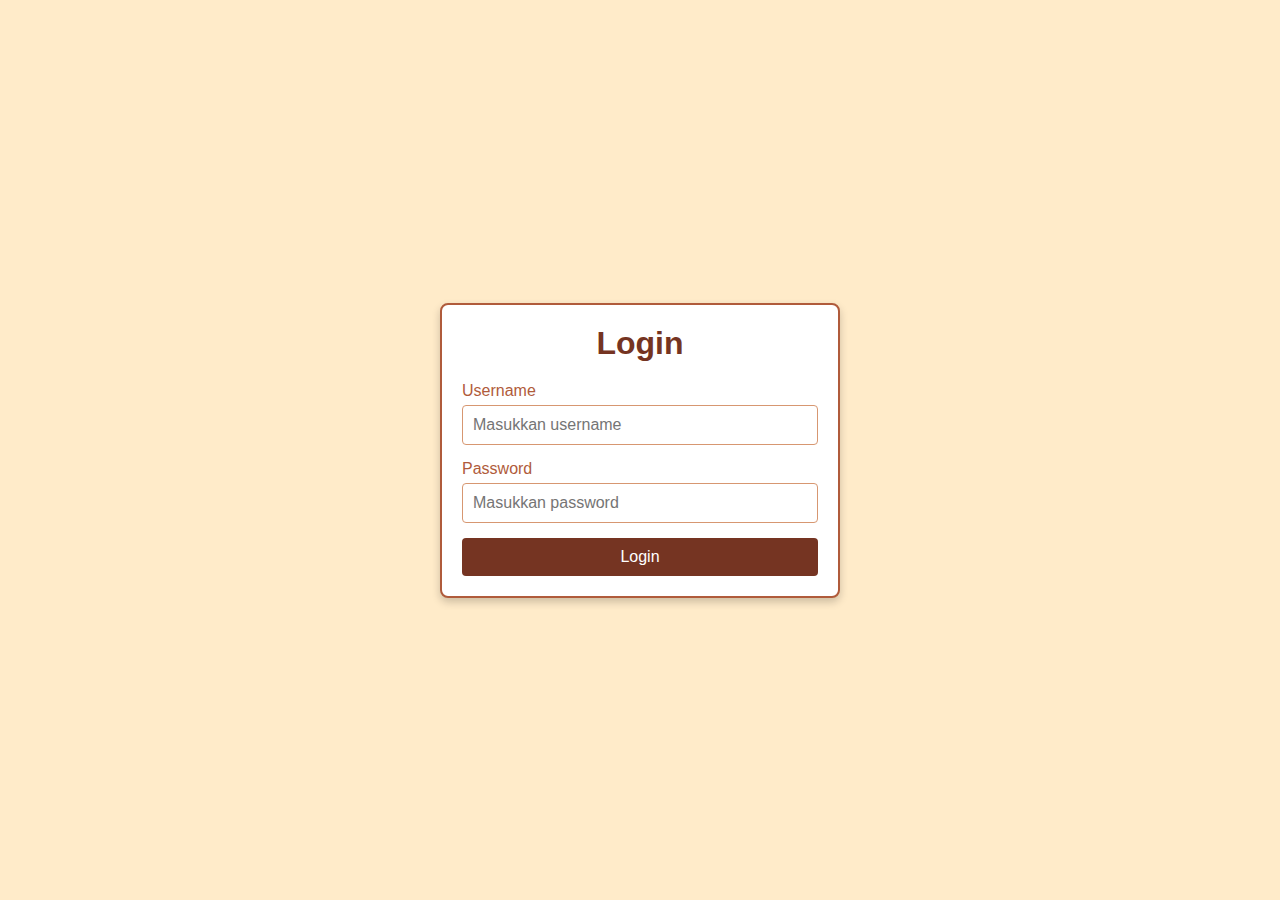
<file: index.html>
<!DOCTYPE html>
<html lang="en">
  <head>
    <meta charset="UTF-8" />
    <meta name="viewport" content="width=device-width, initial-scale=1.0" />
    <title>Login</title>
  </head>
  <style>
    :root {
      --warna0: white;

      --warna1: black;

      --warna2: #753422;
      --warna3: #b05b3b;
      --warna4: #d79771;
      --warna5: #ffebc9;
    }

    * {
      margin: 0;
      padding: 0;
      box-sizing: border-box;
    }

    body {
      font-family: Arial, sans-serif;
      background-color: var(--warna5);
      color: var(--warna1);
      display: flex;
      justify-content: center;
      align-items: center;
      height: 100vh;
    }

    .login-container {
      width: 100%;
      max-width: 400px;
      padding: 20px;
      background-color: var(--warna0);
      border: 2px solid var(--warna3);
      border-radius: 8px;
      box-shadow: 0 4px 8px rgba(0, 0, 0, 0.2);
    }

    .login-title {
      font-size: 2rem;
      color: var(--warna2);
      margin-bottom: 20px;
      text-align: center;
    }

    .form-group {
      margin-bottom: 15px;
    }

    label {
      display: block;
      margin-bottom: 5px;
      font-size: 1rem;
      color: var(--warna3);
    }

    input[type="text"],
    input[type="password"] {
      width: 100%;
      padding: 10px;
      font-size: 1rem;
      border: 1px solid var(--warna4);
      border-radius: 4px;
      background-color: var(--warna0);
      color: var(--warna0);
    }

    input[type="text"]:focus,
    input[type="password"]:focus {
      border-color: var(--warna2);
      outline: none;
    }

    .btn-login {
      display: block;
      text-align: center;
      width: 100%;
      padding: 10px;
      font-size: 1rem;
      color: var(--warna0);
      background-color: var(--warna2);
      border-radius: 4px;
      text-decoration: none;
      margin-top: 10px;
      transition: background-color 0.3s ease;
    }

    .btn-login:hover {
      background-color: var(--warna3);
    }
  </style>
  <body>
    <div class="login-container">
      <div class="login-box">
        <h1 class="login-title">Login</h1>
        <form action="#" method="POST">
          <div class="form-group">
            <label for="username">Username</label>
            <input
              type="text"
              id="username"
              name="username"
              placeholder="Masukkan username"
              required
            />
          </div>
          <div class="form-group">
            <label for="password">Password</label>
            <input
              type="password"
              id="password"
              name="password"
              placeholder="Masukkan password"
              required
            />
          </div>
        </form>
        <a href="0-dashboard.html" class="btn-login">Login</a>
      </div>
    </div>
  </body>
</html>
</file>
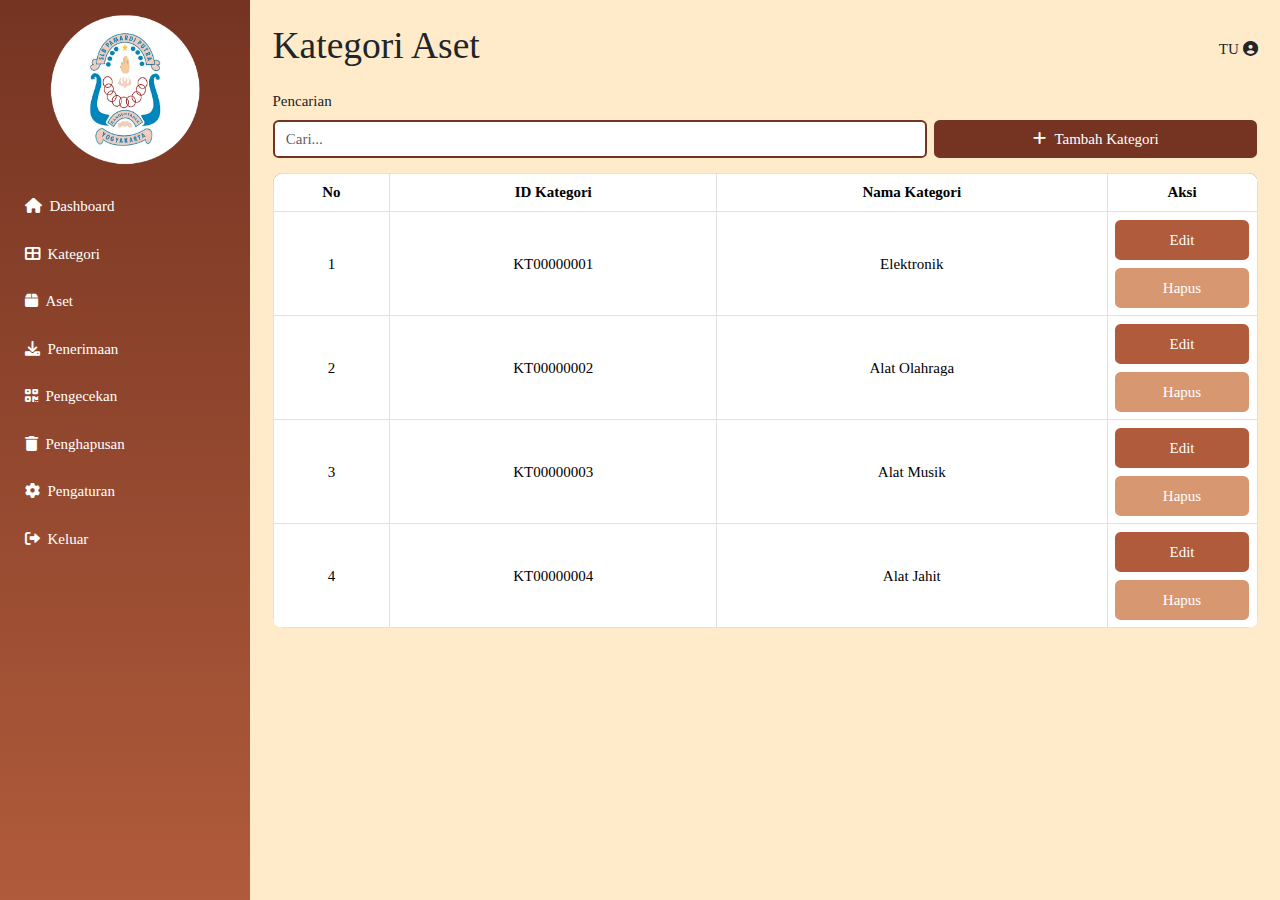
<file: 1-kategori.html>
<!DOCTYPE html>
<html lang="id">
  <head>
    <meta charset="UTF-8" />
    <meta name="viewport" content="width=device-width, initial-scale=1.0" />
    <title>KP SISTEM PENGELOLAAN ASET</title>
    <link href="styles.css" rel="stylesheet" />
    <link
      href="https://cdn.jsdelivr.net/npm/bootstrap@5.3.0-alpha1/dist/css/bootstrap.min.css"
      rel="stylesheet"
    />
    <link
      href="https://cdnjs.cloudflare.com/ajax/libs/font-awesome/6.0.0-beta3/css/all.min.css"
      rel="stylesheet"
    />
  </head>
  <body>
    <nav>
      <!-- Sidebar Offcanvas (Mobile) -->
      <div
        class="offcanvas offcanvas-start bg-dark text-white"
        tabindex="-1"
        id="sidebarMobile"
      >
        <div class="offcanvas-header flex-column">
          <div class="logo-container mb-2 w-20 text-center align-items-center">
            <img src="logo.png" alt="Logo" class="logo" />
          </div>
          <div class="d-flex justify-content-between w-100 align-items-center">
            <h5 class="offcanvas-title mb-0">Menu</h5>
            <button
              type="button"
              class="btn-close btn-close-white"
              data-bs-dismiss="offcanvas"
              aria-label="Close"
            ></button>
          </div>
        </div>

        <div class="offcanvas-body p-0">
          <ul class="list-unstyled ps-3">
            <li>
              <a href="0-dashboard.html" class="text-white d-block py-2"
                ><i class="fas fa-home me-2"></i>Dashboard</a
              >
            </li>
            <li>
              <a href="1-kategori.html" class="text-white d-block py-2"
                ><i class="fas fa-th-large me-2"></i>Kategori</a
              >
            </li>
            <li>
              <a href="2-daftar_aset.html" class="text-white d-block py-2"
                ><i class="fas fa-box me-2"></i>Aset</a
              >
            </li>
            <li>
              <a href="3-penerimaan.html" class="text-white d-block py-2"
                ><i class="fas fa-download me-2"></i>Penerimaan</a
              >
            </li>
            <li>
              <a href="4-pengecekan.html" class="text-white d-block py-2"
                ><i class="fas fa-qrcode me-2"></i>Pengecekan</a
              >
            </li>

            <li>
              <a href="5-penghapusan.html" class="text-white d-block py-2"
                ><i class="fas fa-trash me-2"></i>Penghapusan</a
              >
            </li>

            <li>
              <a href="6-pengaturan.html" class="text-white d-block py-2"
                ><i class="fas fa-cog me-2"></i>Pengaturan</a
              >
            </li>
            <li>
              <a href="index.html" class="text-white d-block py-2"
                ><i class="fas fa-sign-out-alt me-2"></i>Keluar</a
              >
            </li>
          </ul>
        </div>
      </div>

      <!-- Sidebar Desktop -->
      <div
        class="sidebar d-none d-md-block bg-dark text-white p-3 position-fixed"
      >
        <div class="logo-container">
          <img src="logo.png" alt="Logo" class="logo" />
        </div>
        <ul class="list-unstyled">
          <li>
            <a href="0-dashboard.html" class="text-white d-block py-2"
              ><i class="fas fa-home me-2"></i>Dashboard</a
            >
          </li>
          <li>
            <a href="1-kategori.html" class="text-white d-block py-2"
              ><i class="fas fa-th-large me-2"></i>Kategori</a
            >
          </li>
          <li>
            <a href="2-daftar_aset.html" class="text-white d-block py-2"
              ><i class="fas fa-box me-2"></i>Aset</a
            >
          </li>
          <li>
            <a href="3-penerimaan.html" class="text-white d-block py-2"
              ><i class="fas fa-download me-2"></i>Penerimaan</a
            >
          </li>
          <li>
            <a href="4-pengecekan.html" class="text-white d-block py-2"
              ><i class="fas fa-qrcode me-2"></i>Pengecekan
            </a>
          </li>

          <li>
            <a href="5-penghapusan.html" class="text-white d-block py-2"
              ><i class="fas fa-trash me-2"></i>Penghapusan</a
            >
          </li>

          <li>
            <a href="6-pengaturan.html" class="text-white d-block py-2"
              ><i class="fas fa-cog me-2"></i>Pengaturan</a
            >
          </li>
          <li>
            <a href="index.html" class="text-white d-block py-2"
              ><i class="fas fa-sign-out-alt me-2"></i>Keluar</a
            >
          </li>
        </ul>
      </div>
    </nav>
    <main class="main-content p-4">
      <div class="d-flex justify-content-between align-items-center mb-3">
        <div class="d-md-none">
          <button
            class="btn btn-outline-dark"
            data-bs-toggle="offcanvas"
            data-bs-target="#sidebarMobile"
          >
            <i class="fas fa-bars"></i>
          </button>
        </div>
        <h1>Kategori Aset</h1>
        <div class="TU-info" role="button">
          <span>TU</span>
          <i class="fas fa-user-circle"></i>
        </div>
      </div>

      <div class="row g-2 align-items-end mb-3">
        <div class="col-md-8">
          <label class="form-label">Pencarian</label>
          <input
            id="searchInput"
            type="text"
            class="form-control"
            placeholder="Cari..."
          />
        </div>

        <div class="col-md-4 text-end">
          <button
            class="btn btn-add w-100"
            data-bs-toggle="modal"
            data-bs-target="#modalKategori"
          >
            <i class="fas fa-plus me-2"></i>Tambah Kategori
          </button>
        </div>
      </div>

      <div class="table-responsive">
        <table
          class="table table-bordered table-hover text-center align-middle"
        >
          <thead>
            <tr>
              <th>No</th>
              <th>ID Kategori</th>
              <th>Nama Kategori</th>
              <th style="width: 150px">Aksi</th>
            </tr>
          </thead>
          <tbody>
            <tr>
              <td>1</td>
              <td>KT00000001</td>
              <td>Elektronik</td>
              <td class="text-center">
                <div class="aksi-buttons">
                  <a href="#" class="btn btn-sm-1">Edit</a>
                  <a href="#" class="btn btn-sm-2">Hapus</a>
                </div>
              </td>
            </tr>
            <tr>
              <td>2</td>
              <td>KT00000002</td>
              <td>Alat Olahraga</td>
              <td class="text-center">
                <div class="aksi-buttons">
                  <a href="#" class="btn btn-sm-1">Edit</a>
                  <a href="#" class="btn btn-sm-2">Hapus</a>
                </div>
              </td>
            </tr>
            <tr>
              <td>3</td>
              <td>KT00000003</td>
              <td>Alat Musik</td>
              <td class="text-center">
                <div class="aksi-buttons">
                  <a href="#" class="btn btn-sm-1">Edit</a>
                  <a href="#" class="btn btn-sm-2">Hapus</a>
                </div>
              </td>
            </tr>
            <tr>
              <td>4</td>
              <td>KT00000004</td>
              <td>Alat Jahit</td>
              <td class="text-center">
                <div class="aksi-buttons">
                  <a href="#" class="btn btn-sm-1">Edit</a>
                  <a href="#" class="btn btn-sm-2">Hapus</a>
                </div>
              </td>
            </tr>
          </tbody>
        </table>
      </div>

      <div
        class="modal fade"
        id="modalKategori"
        tabindex="-1"
        aria-labelledby="modalKategoriLabel"
        aria-hidden="true"
      >
        <div class="modal-dialog">
          <div class="modal-content">
            <div class="modal-header">
              <h5 class="modal-title" id="modalKategoriLabel">
                Tambah Kategori
              </h5>
              <button
                type="button"
                class="btn-close"
                data-bs-dismiss="modal"
                aria-label="Tutup"
              ></button>
            </div>
            <div class="modal-body">
              <form id="formKategori">
                <div class="mb-3">
                  <label for="namaKategori" class="form-label"
                    >Nama Kategori</label
                  >
                  <input
                    type="text"
                    class="form-control"
                    id="namaKategori"
                    placeholder="Masukkan nama kategori"
                    required
                  />
                </div>
              </form>
            </div>
            <div class="modal-footer">
              <button
                type="submit"
                class="btn btn-add w-100"
                form="formKategori"
              >
                Simpan
              </button>
            </div>
          </div>
        </div>
      </div>
    </main>

    <script>
      function filterTable() {
        const input = document.getElementById("searchInput");
        const filter = input.value.toLowerCase();
        const table = document.getElementById("kategoriTable");
        const rows = table.getElementsByTagName("tr");

        for (let i = 1; i < rows.length; i++) {
          const cell = rows[i].getElementsByTagName("td")[2];
          if (cell) {
            const txtValue = cell.textContent || cell.innerText;
            rows[i].style.display = txtValue.toLowerCase().includes(filter)
              ? ""
              : "none";
          }
        }
      }
    </script>
    <script src="https://cdn.jsdelivr.net/npm/bootstrap@5.3.0-alpha1/dist/js/bootstrap.bundle.min.js"></script>
  </body>
</html>
</file>
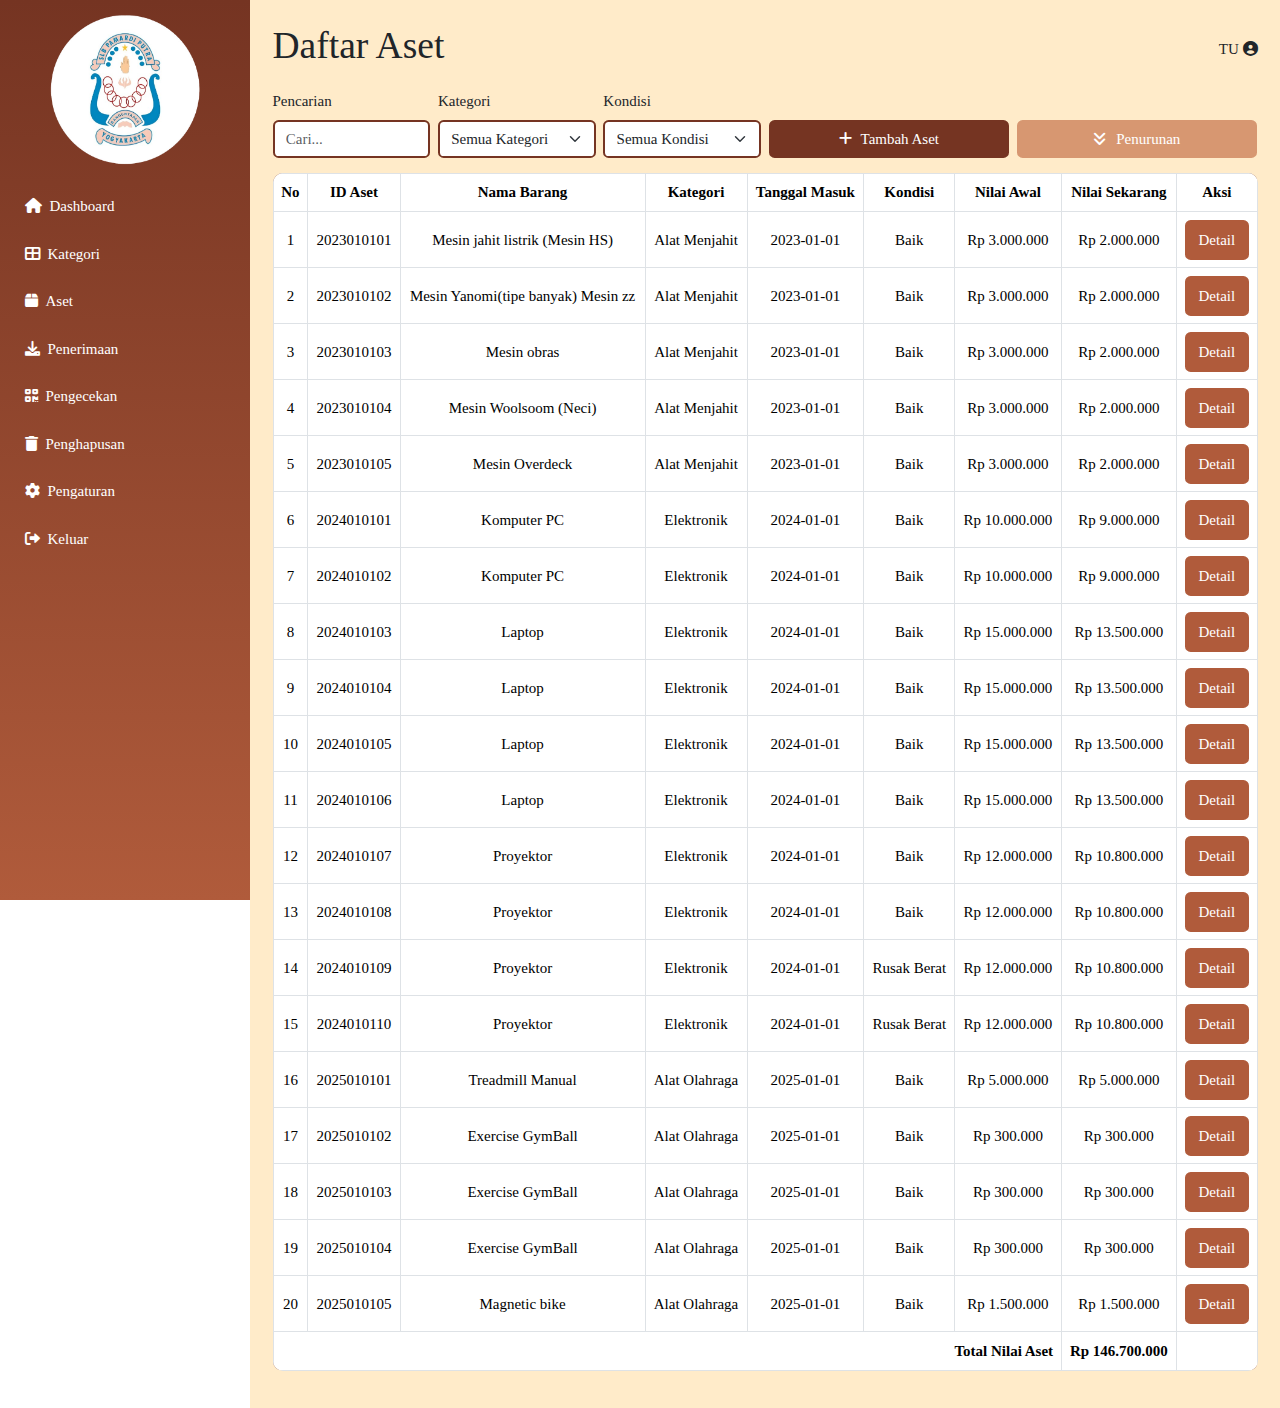
<file: 2-daftar_aset.html>
<!DOCTYPE html>
<html lang="id">
  <head>
    <meta charset="UTF-8" />
    <meta name="viewport" content="width=device-width, initial-scale=1.0" />
    <title>KP SISTEM PENGELOLAAN ASET</title>
    <link href="styles.css" rel="stylesheet" />
    <link
      href="https://cdn.jsdelivr.net/npm/bootstrap@5.3.0-alpha1/dist/css/bootstrap.min.css"
      rel="stylesheet"
    />
    <link
      href="https://cdnjs.cloudflare.com/ajax/libs/font-awesome/6.0.0-beta3/css/all.min.css"
      rel="stylesheet"
    />
  </head>
  <body>
    <nav>
      <!-- Sidebar Offcanvas (Mobile) -->
      <div
        class="offcanvas offcanvas-start bg-dark text-white"
        tabindex="-1"
        id="sidebarMobile"
      >
        <div class="offcanvas-header flex-column">
          <div class="logo-container mb-2 w-20 text-center align-items-center">
            <img src="logo.png" alt="Logo" class="logo" />
          </div>
          <div class="d-flex justify-content-between w-100 align-items-center">
            <h5 class="offcanvas-title mb-0">Menu</h5>
            <button
              type="button"
              class="btn-close btn-close-white"
              data-bs-dismiss="offcanvas"
              aria-label="Close"
            ></button>
          </div>
        </div>

        <div class="offcanvas-body p-0">
          <ul class="list-unstyled ps-3">
            <li>
              <a href="0-dashboard.html" class="text-white d-block py-2"
                ><i class="fas fa-home me-2"></i>Dashboard</a
              >
            </li>
            <li>
              <a href="1-kategori.html" class="text-white d-block py-2"
                ><i class="fas fa-th-large me-2"></i>Kategori</a
              >
            </li>
            <li>
              <a href="2-daftar_aset.html" class="text-white d-block py-2"
                ><i class="fas fa-box me-2"></i>Aset</a
              >
            </li>
            <li>
              <a href="3-penerimaan.html" class="text-white d-block py-2"
                ><i class="fas fa-download me-2"></i>Penerimaan</a
              >
            </li>
            <li>
              <a href="4-pengecekan.html" class="text-white d-block py-2"
                ><i class="fas fa-qrcode me-2"></i>Pengecekan</a
              >
            </li>

            <li>
              <a href="5-penghapusan.html" class="text-white d-block py-2"
                ><i class="fas fa-trash me-2"></i>Penghapusan</a
              >
            </li>

            <li>
              <a href="6-pengaturan.html" class="text-white d-block py-2"
                ><i class="fas fa-cog me-2"></i>Pengaturan</a
              >
            </li>
            <li>
              <a href="index.html" class="text-white d-block py-2"
                ><i class="fas fa-sign-out-alt me-2"></i>Keluar</a
              >
            </li>
          </ul>
        </div>
      </div>

      <!-- Sidebar Desktop -->
      <div
        class="sidebar d-none d-md-block bg-dark text-white p-3 position-fixed"
      >
        <div class="logo-container">
          <img src="logo.png" alt="Logo" class="logo" />
        </div>
        <ul class="list-unstyled">
          <li>
            <a href="0-dashboard.html" class="text-white d-block py-2"
              ><i class="fas fa-home me-2"></i>Dashboard</a
            >
          </li>
          <li>
            <a href="1-kategori.html" class="text-white d-block py-2"
              ><i class="fas fa-th-large me-2"></i>Kategori</a
            >
          </li>
          <li>
            <a href="2-daftar_aset.html" class="text-white d-block py-2"
              ><i class="fas fa-box me-2"></i>Aset</a
            >
          </li>
          <li>
            <a href="3-penerimaan.html" class="text-white d-block py-2"
              ><i class="fas fa-download me-2"></i>Penerimaan</a
            >
          </li>
          <li>
            <a href="4-pengecekan.html" class="text-white d-block py-2"
              ><i class="fas fa-qrcode me-2"></i>Pengecekan
            </a>
          </li>

          <li>
            <a href="5-penghapusan.html" class="text-white d-block py-2"
              ><i class="fas fa-trash me-2"></i>Penghapusan</a
            >
          </li>

          <li>
            <a href="6-pengaturan.html" class="text-white d-block py-2"
              ><i class="fas fa-cog me-2"></i>Pengaturan</a
            >
          </li>
          <li>
            <a href="index.html" class="text-white d-block py-2"
              ><i class="fas fa-sign-out-alt me-2"></i>Keluar</a
            >
          </li>
        </ul>
      </div>
    </nav>
    <main class="main-content p-4">
      <div class="d-flex justify-content-between align-items-center mb-3">
        <div class="d-md-none">
          <button
            class="btn btn-outline-dark"
            data-bs-toggle="offcanvas"
            data-bs-target="#sidebarMobile"
          >
            <i class="fas fa-bars"></i>
          </button>
        </div>
        <h1>Daftar Aset</h1>
        <div class="TU-info" role="button">
          <span>TU</span>
          <i class="fas fa-user-circle"></i>
        </div>
      </div>

      <div class="row g-2 align-items-end mb-3">
        <div class="col-md-2">
          <label class="form-label">Pencarian</label>
          <input
            id="searchInput"
            type="text"
            class="form-control"
            placeholder="Cari..."
          />
        </div>
        <div class="col-md-2">
          <label class="form-label">Kategori</label>
          <select class="form-select">
            <option value="">Semua Kategori</option>
            <option>Elektronik</option>
            <option>Alat Olahraga</option>
            <option>Alat Musik</option>
            <option>Alat Praktek</option>
          </select>
        </div>
        <div class="col-md-2">
          <label class="form-label">Kondisi</label>
          <select class="form-select">
            <option value="">Semua Kondisi</option>
            <option>Baik</option>
            <option>Rusak Sedang</option>
            <option>Rusak berat</option>
            <option>Hilang</option>
          </select>
        </div>
        <div class="col-md-3 text-end">
          <button
            class="btn btn-add w-100"
            onclick="window.location.href='2-sub_daftar_aset.html'"
          >
            <i class="fas fa-plus me-2"></i>Tambah Aset
          </button>
        </div>
        <div class="col-md-3 text-end">
          <button class="btn btn-add w-100 btn-sm-2">
            <i class="fa-solid fa-angles-down me-2"></i> Penurunan
          </button>
        </div>
      </div>

      <div class="table-responsive">
        <table
          class="table table-bordered table-hover text-center align-middle"
        >
          <thead class="align-middle">
            <tr>
              <th>No</th>
              <th>ID Aset</th>
              <th>Nama Barang</th>
              <th>Kategori</th>
              <th>Tanggal Masuk</th>
              <th>Kondisi</th>
              <th>Nilai Awal</th>
              <th>Nilai Sekarang</th>
              <th>Aksi</th>
            </tr>
          </thead>
          <tbody>
            <tr>
              <td>1</td>
              <td>2023010101</td>
              <td>Mesin jahit listrik (Mesin HS)</td>
              <td>Alat Menjahit</td>
              <td>2023-01-01</td>
              <td>Baik</td>
              <td>Rp 3.000.000</td>
              <td>Rp 2.000.000</td>
              <td class="text-center">
                <div class="aksi-buttons">
                  <a href="#" class="btn btn-sm-1">Detail</a>
                </div>
              </td>
            </tr>
            <tr>
              <td>2</td>
              <td>2023010102</td>
              <td>Mesin Yanomi(tipe banyak) Mesin zz</td>
              <td>Alat Menjahit</td>
              <td>2023-01-01</td>
              <td>Baik</td>
              <td>Rp 3.000.000</td>
              <td>Rp 2.000.000</td>
              <td class="text-center">
                <div class="aksi-buttons">
                  <a href="#" class="btn btn-sm-1">Detail</a>
                </div>
              </td>
            </tr>
            <tr>
              <td>3</td>
              <td>2023010103</td>
              <td>Mesin obras</td>
              <td>Alat Menjahit</td>
              <td>2023-01-01</td>
              <td>Baik</td>
              <td>Rp 3.000.000</td>
              <td>Rp 2.000.000</td>
              <td class="text-center">
                <div class="aksi-buttons">
                  <a href="#" class="btn btn-sm-1">Detail</a>
                </div>
              </td>
            </tr>
            <tr>
              <td>4</td>
              <td>2023010104</td>
              <td>Mesin Woolsoom (Neci)</td>
              <td>Alat Menjahit</td>
              <td>2023-01-01</td>
              <td>Baik</td>
              <td>Rp 3.000.000</td>
              <td>Rp 2.000.000</td>
              <td class="text-center">
                <div class="aksi-buttons">
                  <a href="#" class="btn btn-sm-1">Detail</a>
                </div>
              </td>
            </tr>
            <tr>
              <td>5</td>
              <td>2023010105</td>
              <td>Mesin Overdeck</td>
              <td>Alat Menjahit</td>
              <td>2023-01-01</td>
              <td>Baik</td>
              <td>Rp 3.000.000</td>
              <td>Rp 2.000.000</td>
              <td class="text-center">
                <div class="aksi-buttons">
                  <a href="#" class="btn btn-sm-1">Detail</a>
                </div>
              </td>
            </tr>
            <tr>
              <td>6</td>
              <td>2024010101</td>
              <td>Komputer PC</td>
              <td>Elektronik</td>
              <td>2024-01-01</td>
              <td>Baik</td>
              <td>Rp 10.000.000</td>
              <td>Rp 9.000.000</td>
              <td class="text-center">
                <div class="aksi-buttons">
                  <a href="#" class="btn btn-sm-1">Detail</a>
                </div>
              </td>
            </tr>
            <tr>
              <td>7</td>
              <td>2024010102</td>
              <td>Komputer PC</td>
              <td>Elektronik</td>
              <td>2024-01-01</td>
              <td>Baik</td>
              <td>Rp 10.000.000</td>
              <td>Rp 9.000.000</td>
              <td class="text-center">
                <div class="aksi-buttons">
                  <a href="#" class="btn btn-sm-1">Detail</a>
                </div>
              </td>
            </tr>
            <tr>
              <td>8</td>
              <td>2024010103</td>
              <td>Laptop</td>
              <td>Elektronik</td>
              <td>2024-01-01</td>
              <td>Baik</td>
              <td>Rp 15.000.000</td>
              <td>Rp 13.500.000</td>
              <td class="text-center">
                <div class="aksi-buttons">
                  <a href="#" class="btn btn-sm-1">Detail</a>
                </div>
              </td>
            </tr>
            <tr>
              <td>9</td>
              <td>2024010104</td>
              <td>Laptop</td>
              <td>Elektronik</td>
              <td>2024-01-01</td>
              <td>Baik</td>
              <td>Rp 15.000.000</td>
              <td>Rp 13.500.000</td>
              <td class="text-center">
                <div class="aksi-buttons">
                  <a href="#" class="btn btn-sm-1">Detail</a>
                </div>
              </td>
            </tr>
            <tr>
              <td>10</td>
              <td>2024010105</td>
              <td>Laptop</td>
              <td>Elektronik</td>
              <td>2024-01-01</td>
              <td>Baik</td>
              <td>Rp 15.000.000</td>
              <td>Rp 13.500.000</td>
              <td class="text-center">
                <div class="aksi-buttons">
                  <a href="#" class="btn btn-sm-1">Detail</a>
                </div>
              </td>
            </tr>
            <tr>
              <td>11</td>
              <td>2024010106</td>
              <td>Laptop</td>
              <td>Elektronik</td>
              <td>2024-01-01</td>
              <td>Baik</td>
              <td>Rp 15.000.000</td>
              <td>Rp 13.500.000</td>
              <td class="text-center">
                <div class="aksi-buttons">
                  <a href="#" class="btn btn-sm-1">Detail</a>
                </div>
              </td>
            </tr>
            <tr>
              <td>12</td>
              <td>2024010107</td>
              <td>Proyektor</td>
              <td>Elektronik</td>
              <td>2024-01-01</td>
              <td>Baik</td>
              <td>Rp 12.000.000</td>
              <td>Rp 10.800.000</td>
              <td class="text-center">
                <div class="aksi-buttons">
                  <a href="#" class="btn btn-sm-1">Detail</a>
                </div>
              </td>
            </tr>
            <tr>
              <td>13</td>
              <td>2024010108</td>
              <td>Proyektor</td>
              <td>Elektronik</td>
              <td>2024-01-01</td>
              <td>Baik</td>
              <td>Rp 12.000.000</td>
              <td>Rp 10.800.000</td>
              <td class="text-center">
                <div class="aksi-buttons">
                  <a href="#" class="btn btn-sm-1">Detail</a>
                </div>
              </td>
            </tr>
            <tr>
              <td>14</td>
              <td>2024010109</td>
              <td>Proyektor</td>
              <td>Elektronik</td>
              <td>2024-01-01</td>
              <td>Rusak Berat</td>
              <td>Rp 12.000.000</td>
              <td>Rp 10.800.000</td>
              <td class="text-center">
                <div class="aksi-buttons">
                  <a href="#" class="btn btn-sm-1">Detail</a>
                </div>
              </td>
            </tr>
            <tr>
              <td>15</td>
              <td>2024010110</td>
              <td>Proyektor</td>
              <td>Elektronik</td>
              <td>2024-01-01</td>
              <td>Rusak Berat</td>
              <td>Rp 12.000.000</td>
              <td>Rp 10.800.000</td>
              <td class="text-center">
                <div class="aksi-buttons">
                  <a href="#" class="btn btn-sm-1">Detail</a>
                </div>
              </td>
            </tr>
            <tr>
              <td>16</td>
              <td>2025010101</td>
              <td>Treadmill Manual</td>
              <td>Alat Olahraga</td>
              <td>2025-01-01</td>
              <td>Baik</td>
              <td>Rp 5.000.000</td>
              <td>Rp 5.000.000</td>
              <td class="text-center">
                <div class="aksi-buttons">
                  <a href="#" class="btn btn-sm-1">Detail</a>
                </div>
              </td>
            </tr>
            <tr>
              <td>17</td>
              <td>2025010102</td>
              <td>Exercise GymBall</td>
              <td>Alat Olahraga</td>
              <td>2025-01-01</td>
              <td>Baik</td>
              <td>Rp 300.000</td>
              <td>Rp 300.000</td>
              <td class="text-center">
                <div class="aksi-buttons">
                  <a href="#" class="btn btn-sm-1">Detail</a>
                </div>
              </td>
            </tr>
            <tr>
              <td>18</td>
              <td>2025010103</td>
              <td>Exercise GymBall</td>
              <td>Alat Olahraga</td>
              <td>2025-01-01</td>
              <td>Baik</td>
              <td>Rp 300.000</td>
              <td>Rp 300.000</td>
              <td class="text-center">
                <div class="aksi-buttons">
                  <a href="#" class="btn btn-sm-1">Detail</a>
                </div>
              </td>
            </tr>
            <tr>
              <td>19</td>
              <td>2025010104</td>
              <td>Exercise GymBall</td>
              <td>Alat Olahraga</td>
              <td>2025-01-01</td>
              <td>Baik</td>
              <td>Rp 300.000</td>
              <td>Rp 300.000</td>
              <td class="text-center">
                <div class="aksi-buttons">
                  <a href="#" class="btn btn-sm-1">Detail</a>
                </div>
              </td>
            </tr>
            <tr>
              <td>20</td>
              <td>2025010105</td>
              <td>Magnetic bike</td>
              <td>Alat Olahraga</td>
              <td>2025-01-01</td>
              <td>Baik</td>
              <td>Rp 1.500.000</td>
              <td>Rp 1.500.000</td>
              <td class="text-center">
                <div class="aksi-buttons">
                  <a href="#" class="btn btn-sm-1">Detail</a>
                </div>
              </td>
            </tr>
          </tbody>
          <tfoot>
            <tr>
              <th colspan="7" class="text-end">Total Nilai Aset</th>
              <th colspan="1">Rp 146.700.000</th>
              <th></th>
            </tr>
          </tfoot>
        </table>
      </div>
    </main>

    <script src="https://cdn.jsdelivr.net/npm/bootstrap@5.3.0-alpha1/dist/js/bootstrap.bundle.min.js"></script>
  </body>
</html>
</file>
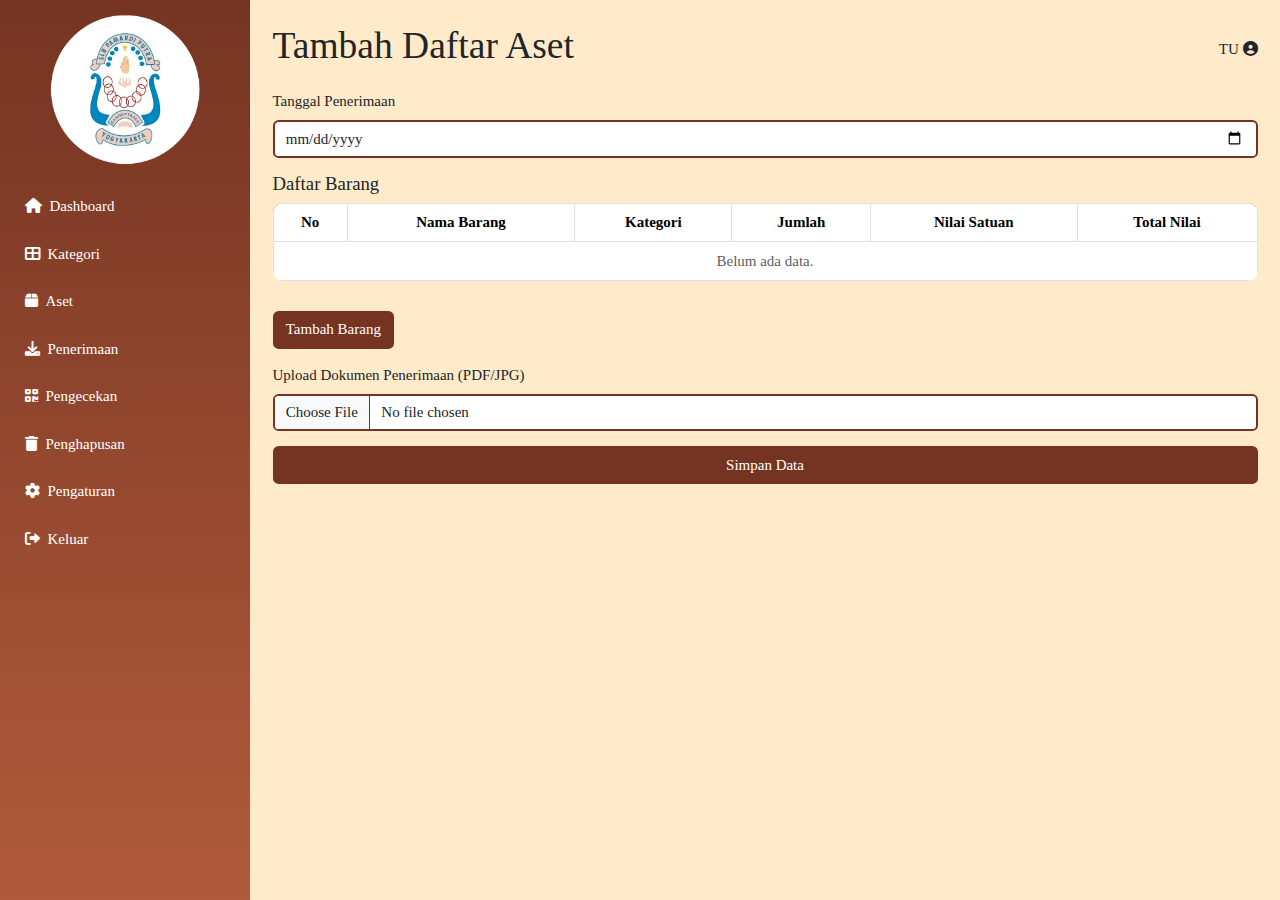
<file: 2-sub_daftar_aset.html>
<!DOCTYPE html>
<html lang="id">
  <head>
    <meta charset="UTF-8" />
    <meta name="viewport" content="width=device-width, initial-scale=1.0" />
    <title>KP SISTEM PENGELOLAAN ASET</title>
    <link href="styles.css" rel="stylesheet" />
    <link
      href="https://cdn.jsdelivr.net/npm/bootstrap@5.3.0-alpha1/dist/css/bootstrap.min.css"
      rel="stylesheet"
    />
    <link
      href="https://cdnjs.cloudflare.com/ajax/libs/font-awesome/6.0.0-beta3/css/all.min.css"
      rel="stylesheet"
    />
  </head>
  <body>
    <nav>
      <!-- Sidebar Offcanvas (Mobile) -->
      <div
        class="offcanvas offcanvas-start bg-dark text-white"
        tabindex="-1"
        id="sidebarMobile"
      >
        <div class="offcanvas-header flex-column">
          <div class="logo-container mb-2 w-20 text-center align-items-center">
            <img src="logo.png" alt="Logo" class="logo" />
          </div>
          <div class="d-flex justify-content-between w-100 align-items-center">
            <h5 class="offcanvas-title mb-0">Menu</h5>
            <button
              type="button"
              class="btn-close btn-close-white"
              data-bs-dismiss="offcanvas"
              aria-label="Close"
            ></button>
          </div>
        </div>

        <div class="offcanvas-body p-0">
          <ul class="list-unstyled ps-3">
            <li>
              <a href="0-dashboard.html" class="text-white d-block py-2"
                ><i class="fas fa-home me-2"></i>Dashboard</a
              >
            </li>
            <li>
              <a href="1-kategori.html" class="text-white d-block py-2"
                ><i class="fas fa-th-large me-2"></i>Kategori</a
              >
            </li>
            <li>
              <a href="2-daftar_aset.html" class="text-white d-block py-2"
                ><i class="fas fa-box me-2"></i>Aset</a
              >
            </li>
            <li>
              <a href="3-penerimaan.html" class="text-white d-block py-2"
                ><i class="fas fa-download me-2"></i>Penerimaan</a
              >
            </li>
            <li>
              <a href="4-pengecekan.html" class="text-white d-block py-2"
                ><i class="fas fa-qrcode me-2"></i>Pengecekan</a
              >
            </li>

            <li>
              <a href="5-penghapusan.html" class="text-white d-block py-2"
                ><i class="fas fa-trash me-2"></i>Penghapusan</a
              >
            </li>

            <li>
              <a href="#" class="text-white d-block py-2"
                ><i class="fas fa-cog me-2"></i>Pengaturan</a
              >
            </li>
            <li>
              <a href="index.html" class="text-white d-block py-2"
                ><i class="fas fa-sign-out-alt me-2"></i>Keluar</a
              >
            </li>
          </ul>
        </div>
      </div>

      <!-- Sidebar Desktop -->
      <div
        class="sidebar d-none d-md-block bg-dark text-white p-3 position-fixed"
      >
        <div class="logo-container">
          <img src="logo.png" alt="Logo" class="logo" />
        </div>
        <ul class="list-unstyled">
          <li>
            <a href="0-dashboard.html" class="text-white d-block py-2"
              ><i class="fas fa-home me-2"></i>Dashboard</a
            >
          </li>
          <li>
            <a href="1-kategori.html" class="text-white d-block py-2"
              ><i class="fas fa-th-large me-2"></i>Kategori</a
            >
          </li>
          <li>
            <a href="2-daftar_aset.html" class="text-white d-block py-2"
              ><i class="fas fa-box me-2"></i>Aset</a
            >
          </li>
          <li>
            <a href="3-penerimaan.html" class="text-white d-block py-2"
              ><i class="fas fa-download me-2"></i>Penerimaan</a
            >
          </li>
          <li>
            <a href="4-pengecekan.html" class="text-white d-block py-2"
              ><i class="fas fa-qrcode me-2"></i>Pengecekan
            </a>
          </li>

          <li>
            <a href="5-penghapusan.html" class="text-white d-block py-2"
              ><i class="fas fa-trash me-2"></i>Penghapusan</a
            >
          </li>

          <li>
            <a href="#" class="text-white d-block py-2"
              ><i class="fas fa-cog me-2"></i>Pengaturan</a
            >
          </li>
          <li>
            <a href="index.html" class="text-white d-block py-2"
              ><i class="fas fa-sign-out-alt me-2"></i>Keluar</a
            >
          </li>
        </ul>
      </div>
    </nav>
    <main class="main-content p-4">
      <div class="d-flex justify-content-between align-items-center mb-3">
        <div class="d-md-none">
          <button
            class="btn btn-outline-dark"
            data-bs-toggle="offcanvas"
            data-bs-target="#sidebarMobile"
          >
            <i class="fas fa-bars"></i>
          </button>
        </div>
        <h1>Tambah Daftar Aset</h1>
        <div class="TU-info" role="button">
          <span>TU</span>
          <i class="fas fa-user-circle"></i>
        </div>
      </div>
      <div>
        <div class="mb-3">
          <label for="tanggalPenerimaan" class="form-label required"
            >Tanggal Penerimaan</label
          >
          <input type="date" class="form-control" id="tanggalPenerimaan" />
        </div>

        <h5>Daftar Barang</h5>
        <div class="table-responsive">
          <table
            class="table table-bordered table-hover text-center align-middle"
            id="tabelBarang"
          >
            <thead>
              <tr>
                <th>No</th>
                <th>Nama Barang</th>
                <th>Kategori</th>
                <th>Jumlah</th>
                <th>Nilai Satuan</th>
                <th>Total Nilai</th>
              </tr>
            </thead>
            <tbody></tbody>
          </table>
        </div>
        <button
          class="btn btn-add btn-ukuran my-3"
          data-bs-toggle="modal"
          data-bs-target="#modalBarang"
        >
          Tambah Barang
        </button>

        <div class="mb-3">
          <label for="dokumen" class="form-label"
            >Upload Dokumen Penerimaan (PDF/JPG)</label
          >
          <input
            type="file"
            class="form-control"
            id="dokumen"
            accept=".pdf,.jpg,.jpeg,.png"
          />
        </div>
      </div>
      <button class="btn btn-add">Simpan Data</button>
      <div class="modal fade" id="modalBarang" tabindex="-1" aria-hidden="true">
        <div class="modal-dialog">
          <div class="modal-content">
            <div class="modal-header">
              <h5 class="modal-title">Tambah Barang</h5>
              <button
                type="button"
                class="btn-close"
                data-bs-dismiss="modal"
              ></button>
            </div>
            <div class="modal-body">
              <div class="mb-2">
                <label class="form-label required">Nama Barang</label>
                <input type="text" class="form-control" id="namaBarang" />
              </div>
              <div class="mb-2">
                <label class="form-label required">Kategori</label>
                <select class="form-select" id="kategoriBarang">
                  <option value="">Pilih Kategori</option>
                  <option value="Elektronik">Elektronik</option>
                  <option value="Alat Olahraga">Alat Olahraga</option>
                  <option value="Alat Musik">Alat Musik</option>
                </select>
              </div>
              <div class="mb-2">
                <label class="form-label required">Jumlah</label>
                <input
                  type="number"
                  min="1"
                  class="form-control"
                  id="jumlahBarang"
                  value="1"
                />
              </div>
              <div class="mb-2">
                <label class="form-label required">Nilai Satuan</label>
                <input
                  type="number"
                  min="0"
                  class="form-control"
                  id="nilaiSatuan"
                />
              </div>
            </div>
            <div class="modal-footer">
              <button
                type="button"
                class="btn btn-add w-100"
                id="tambahBarangBtn"
              >
                Selesai
              </button>
            </div>
          </div>
        </div>
      </div>
    </main>
  </body>

  <script src="https://cdn.jsdelivr.net/npm/bootstrap@5.3.0-alpha1/dist/js/bootstrap.bundle.min.js"></script>

  <script>
    document.addEventListener("DOMContentLoaded", function () {
      const daftarBarang = [];
      const tabelBody = document.querySelector("#tabelBarang tbody");
      const tambahBtn = document.getElementById("tambahBarangBtn");

      function renderTabel() {
        tabelBody.innerHTML = "";

        if (daftarBarang.length === 0) {
          tabelBody.innerHTML = `
            <tr>
              <td colspan="6" class="text-muted">Belum ada data.</td>
            </tr>
          `;
          return;
        }

        daftarBarang.forEach((item, index) => {
          const total = item.jumlah * item.nilai;
          tabelBody.innerHTML += `
            <tr>
              <td>${index + 1}</td>
              <td>${item.nama}</td>
              <td>${item.kategori}</td>
              <td>${item.jumlah}</td>
              <td>Rp ${item.nilai.toLocaleString()}</td>
              <td>Rp ${total.toLocaleString()}</td>
            </tr>
          `;
        });
      }
      tambahBtn.addEventListener("click", function () {
        const nama = document.getElementById("namaBarang").value.trim();
        const kategori = document.getElementById("kategoriBarang").value;
        const jumlah = parseInt(document.getElementById("jumlahBarang").value);
        const nilai = parseInt(document.getElementById("nilaiSatuan").value);

        if (
          !nama ||
          !kategori ||
          isNaN(jumlah) ||
          jumlah < 1 ||
          isNaN(nilai) ||
          nilai < 0
        ) {
          alert("Isi semua data dengan benar.");
          return;
        }
        daftarBarang.push({ nama, kategori, jumlah, nilai });
        renderTabel();
        document.getElementById("namaBarang").value = "";
        document.getElementById("kategoriBarang").value = "";
        document.getElementById("jumlahBarang").value = "1";
        document.getElementById("nilaiSatuan").value = "";
        const modalElement = document.getElementById("modalBarang");
        const modalInstance =
          bootstrap.Modal.getInstance(modalElement) ||
          new bootstrap.Modal(modalElement);
        modalInstance.hide();
      });
      renderTabel();
    });
  </script>
</html>
</file>
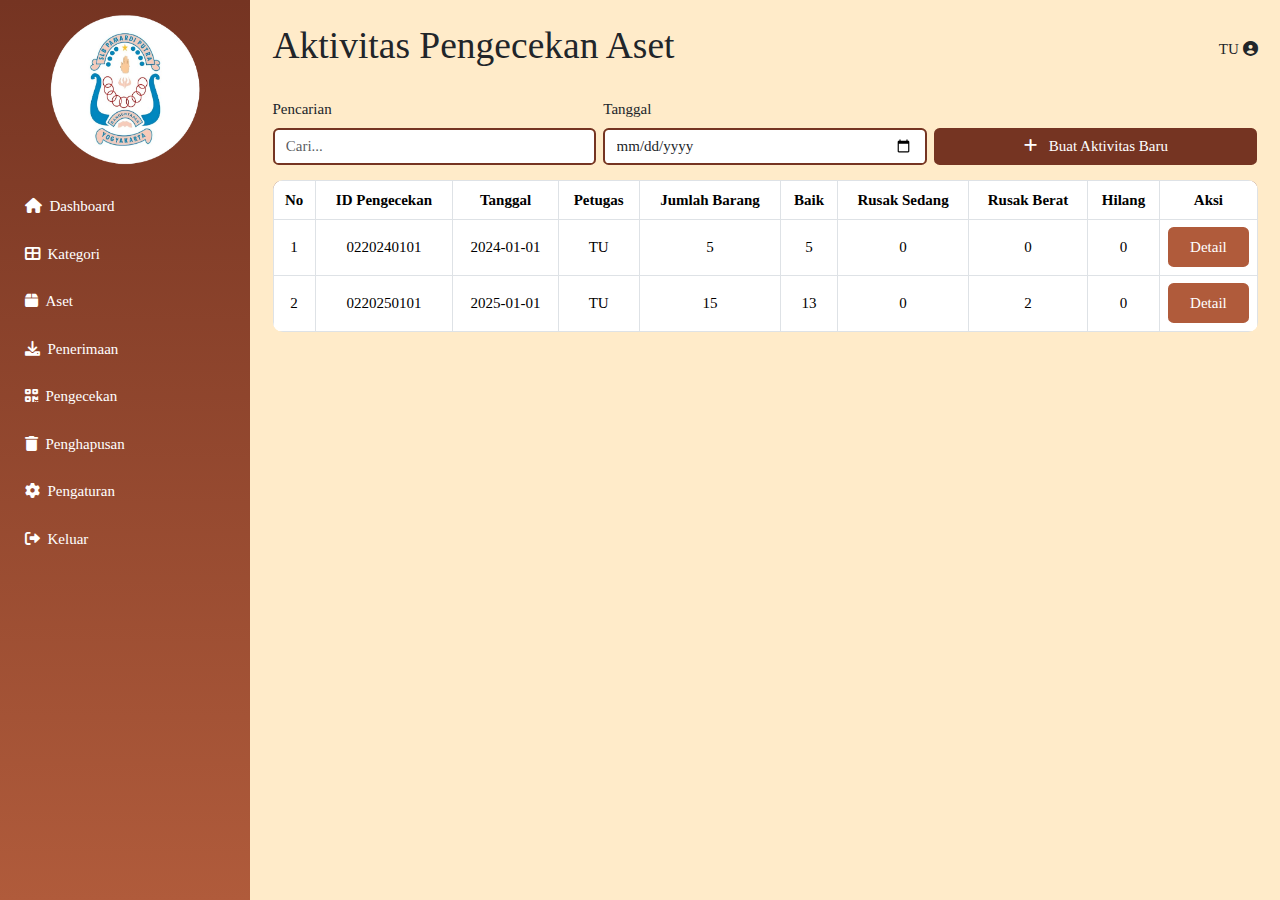
<file: 4-pengecekan.html>
<!DOCTYPE html>
<html lang="id">
  <head>
    <meta charset="UTF-8" />
    <meta name="viewport" content="width=device-width, initial-scale=1.0" />
    <title>KP SISTEM PENGELOLAAN ASET</title>
    <link href="styles.css" rel="stylesheet" />
    <link
      href="https://cdn.jsdelivr.net/npm/bootstrap@5.3.0-alpha1/dist/css/bootstrap.min.css"
      rel="stylesheet"
    />
    <link
      href="https://cdnjs.cloudflare.com/ajax/libs/font-awesome/6.0.0-beta3/css/all.min.css"
      rel="stylesheet"
    />
  </head>
  <body>
    <nav>
      <!-- Sidebar Offcanvas (Mobile) -->
      <div
        class="offcanvas offcanvas-start bg-dark text-white"
        tabindex="-1"
        id="sidebarMobile"
      >
        <div class="offcanvas-header flex-column">
          <div class="logo-container mb-2 w-20 text-center align-items-center">
            <img src="logo.png" alt="Logo" class="logo" />
          </div>
          <div class="d-flex justify-content-between w-100 align-items-center">
            <h5 class="offcanvas-title mb-0">Menu</h5>
            <button
              type="button"
              class="btn-close btn-close-white"
              data-bs-dismiss="offcanvas"
              aria-label="Close"
            ></button>
          </div>
        </div>

        <div class="offcanvas-body p-0">
          <ul class="list-unstyled ps-3">
            <li>
              <a href="0-dashboard.html" class="text-white d-block py-2"
                ><i class="fas fa-home me-2"></i>Dashboard</a
              >
            </li>
            <li>
              <a href="1-kategori.html" class="text-white d-block py-2"
                ><i class="fas fa-th-large me-2"></i>Kategori</a
              >
            </li>
            <li>
              <a href="2-daftar_aset.html" class="text-white d-block py-2"
                ><i class="fas fa-box me-2"></i>Aset</a
              >
            </li>
            <li>
              <a href="3-penerimaan.html" class="text-white d-block py-2"
                ><i class="fas fa-download me-2"></i>Penerimaan</a
              >
            </li>
            <li>
              <a href="4-pengecekan.html" class="text-white d-block py-2"
                ><i class="fas fa-qrcode me-2"></i>Pengecekan</a
              >
            </li>

            <li>
              <a href="5-penghapusan.html" class="text-white d-block py-2"
                ><i class="fas fa-trash me-2"></i>Penghapusan</a
              >
            </li>

            <li>
              <a href="6-pengaturan.html" class="text-white d-block py-2"
                ><i class="fas fa-cog me-2"></i>Pengaturan</a
              >
            </li>
            <li>
              <a href="index.html" class="text-white d-block py-2"
                ><i class="fas fa-sign-out-alt me-2"></i>Keluar</a
              >
            </li>
          </ul>
        </div>
      </div>

      <!-- Sidebar Desktop -->
      <div
        class="sidebar d-none d-md-block bg-dark text-white p-3 position-fixed"
      >
        <div class="logo-container">
          <img src="logo.png" alt="Logo" class="logo" />
        </div>
        <ul class="list-unstyled">
          <li>
            <a href="0-dashboard.html" class="text-white d-block py-2"
              ><i class="fas fa-home me-2"></i>Dashboard</a
            >
          </li>
          <li>
            <a href="1-kategori.html" class="text-white d-block py-2"
              ><i class="fas fa-th-large me-2"></i>Kategori</a
            >
          </li>
          <li>
            <a href="2-daftar_aset.html" class="text-white d-block py-2"
              ><i class="fas fa-box me-2"></i>Aset</a
            >
          </li>
          <li>
            <a href="3-penerimaan.html" class="text-white d-block py-2"
              ><i class="fas fa-download me-2"></i>Penerimaan</a
            >
          </li>
          <li>
            <a href="4-pengecekan.html" class="text-white d-block py-2"
              ><i class="fas fa-qrcode me-2"></i>Pengecekan
            </a>
          </li>

          <li>
            <a href="5-penghapusan.html" class="text-white d-block py-2"
              ><i class="fas fa-trash me-2"></i>Penghapusan</a
            >
          </li>

          <li>
            <a href="6-pengaturan.html" class="text-white d-block py-2"
              ><i class="fas fa-cog me-2"></i>Pengaturan</a
            >
          </li>
          <li>
            <a href="index.html" class="text-white d-block py-2"
              ><i class="fas fa-sign-out-alt me-2"></i>Keluar</a
            >
          </li>
        </ul>
      </div>
    </nav>
    <main class="main-content p-4">
      <div class="d-flex justify-content-between align-items-center mb-4">
        <div class="d-md-none">
          <button
            class="btn btn-outline-dark"
            data-bs-toggle="offcanvas"
            data-bs-target="#sidebarMobile"
          >
            <i class="fas fa-bars"></i>
          </button>
        </div>
        <h1>Aktivitas Pengecekan Aset</h1>
        <div class="TU-info" role="button">
          <span>TU</span>
          <i class="fas fa-user-circle"></i>
        </div>
      </div>
      <div class="row g-2 align-items-end mb-3">
        <div class="col-md-4">
          <label class="form-label">Pencarian</label>
          <input type="text" class="form-control" placeholder="Cari..." />
        </div>
        <div class="col-md-4">
          <label class="form-label">Tanggal</label>
          <input
            type="date"
            class="form-control"
            placeholder="Filter Tanggal"
          />
        </div>

        <div class="col-md-4 text-end">
          <label class="form-label d-block invisible">.</label>
          <button
            class="btn btn-add w-100"
            onclick="window.location.href='4-sub_pengecekan.html'"
          >
            <i class="fas fa-plus me-2"></i> Buat Aktivitas Baru
          </button>
        </div>
      </div>
      <div class="table-responsive">
        <table
          class="table table-bordered table-hover text-center align-middle"
        >
          <thead class="align-middle">
            <tr>
              <th>No</th>
              <th>ID Pengecekan</th>
              <th>Tanggal</th>
              <th>Petugas</th>
              <th>Jumlah Barang</th>
              <th>Baik</th>
              <th>Rusak Sedang</th>
              <th>Rusak Berat</th>
              <th>Hilang</th>
              <th>Aksi</th>
            </tr>
          </thead>
          <tbody>
            <tr>
              <td>1</td>
              <td>0220240101</td>
              <td>2024-01-01</td>
              <td>TU</td>
              <td>5</td>
              <td>5</td>
              <td>0</td>
              <td>0</td>
              <td>0</td>
              <td class="text-center">
                <div class="aksi-buttons">
                  <a href="#" class="btn btn-sm-1">Detail</a>
                </div>
              </td>
            </tr>
            <tr>
              <td>2</td>
              <td>0220250101</td>
              <td>2025-01-01</td>
              <td>TU</td>
              <td>15</td>
              <td>13</td>
              <td>0</td>
              <td>2</td>
              <td>0</td>
              <td class="text-center">
                <div class="aksi-buttons">
                  <a href="#" class="btn btn-sm-1">Detail</a>
                </div>
              </td>
            </tr>
          </tbody>
        </table>
      </div>
    </main>

    <script src="https://cdn.jsdelivr.net/npm/bootstrap@5.3.0-alpha1/dist/js/bootstrap.bundle.min.js"></script>
  </body>
</html>
</file>
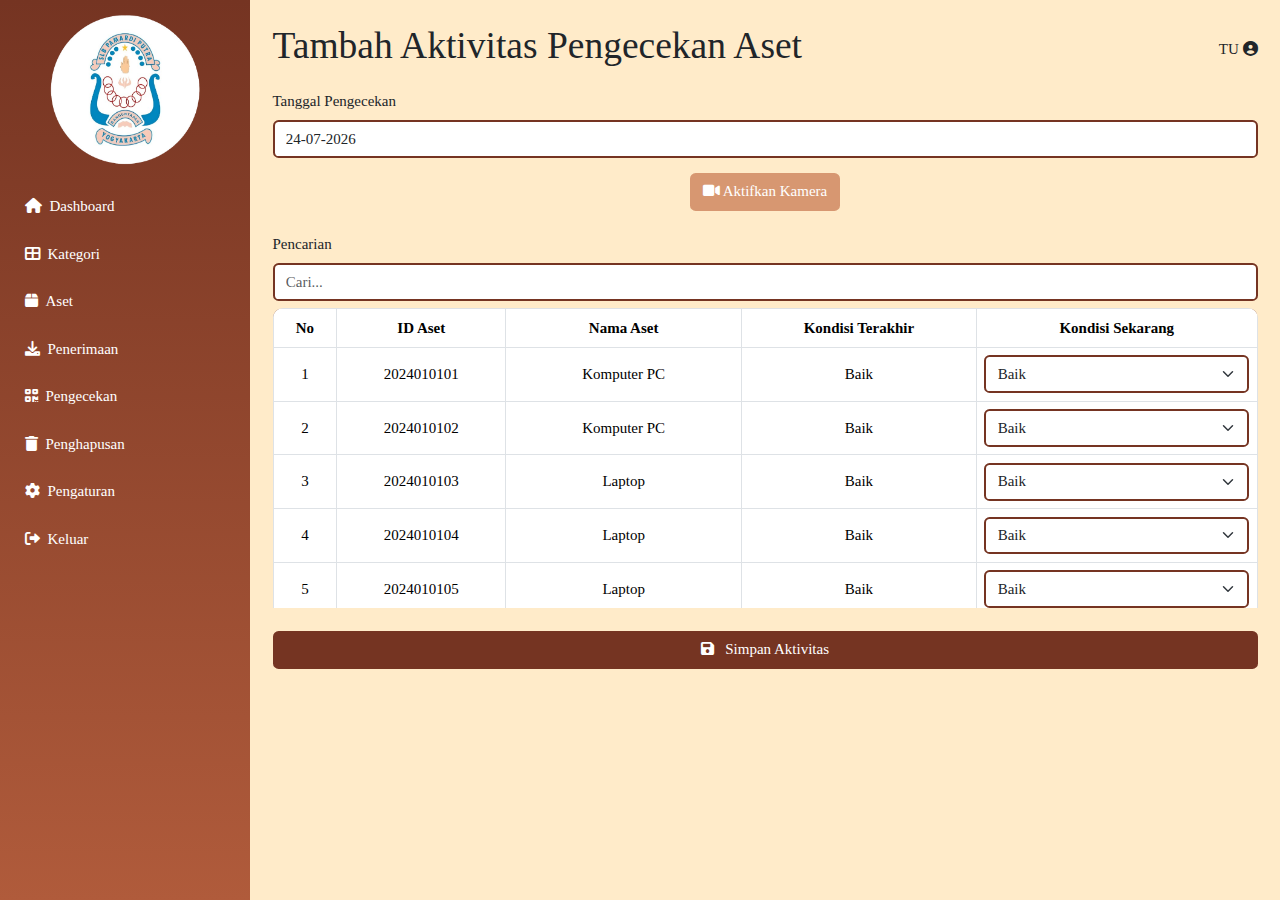
<file: 4-sub_pengecekan.html>
<!DOCTYPE html>
<html lang="id">
  <head>
    <meta charset="UTF-8" />
    <meta name="viewport" content="width=device-width, initial-scale=1.0" />
    <title>KP SISTEM PENGELOLAAN ASET</title>
    <link href="styles.css" rel="stylesheet" />
    <link
      href="https://cdn.jsdelivr.net/npm/bootstrap@5.3.0-alpha1/dist/css/bootstrap.min.css"
      rel="stylesheet"
    />
    <link
      href="https://cdnjs.cloudflare.com/ajax/libs/font-awesome/6.0.0-beta3/css/all.min.css"
      rel="stylesheet"
    />
  </head>
  <body>
    <nav>
      <!-- Sidebar Offcanvas (Mobile) -->
      <div
        class="offcanvas offcanvas-start bg-dark text-white"
        tabindex="-1"
        id="sidebarMobile"
      >
        <div class="offcanvas-header flex-column">
          <div class="logo-container mb-2 w-20 text-center align-items-center">
            <img src="logo.png" alt="Logo" class="logo" />
          </div>
          <div class="d-flex justify-content-between w-100 align-items-center">
            <h5 class="offcanvas-title mb-0">Menu</h5>
            <button
              type="button"
              class="btn-close btn-close-white"
              data-bs-dismiss="offcanvas"
              aria-label="Close"
            ></button>
          </div>
        </div>

        <div class="offcanvas-body p-0">
          <ul class="list-unstyled ps-3">
            <li>
              <a href="0-dashboard.html" class="text-white d-block py-2"
                ><i class="fas fa-home me-2"></i>Dashboard</a
              >
            </li>
            <li>
              <a href="1-kategori.html" class="text-white d-block py-2"
                ><i class="fas fa-th-large me-2"></i>Kategori</a
              >
            </li>
            <li>
              <a href="2-daftar_aset.html" class="text-white d-block py-2"
                ><i class="fas fa-box me-2"></i>Aset</a
              >
            </li>
            <li>
              <a href="3-penerimaan.html" class="text-white d-block py-2"
                ><i class="fas fa-download me-2"></i>Penerimaan</a
              >
            </li>
            <li>
              <a href="4-pengecekan.html" class="text-white d-block py-2"
                ><i class="fas fa-qrcode me-2"></i>Pengecekan</a
              >
            </li>

            <li>
              <a href="5-penghapusan.html" class="text-white d-block py-2"
                ><i class="fas fa-trash me-2"></i>Penghapusan</a
              >
            </li>

            <li>
              <a href="6-pengaturan.html" class="text-white d-block py-2"
                ><i class="fas fa-cog me-2"></i>Pengaturan</a
              >
            </li>
            <li>
              <a href="index.html" class="text-white d-block py-2"
                ><i class="fas fa-sign-out-alt me-2"></i>Keluar</a
              >
            </li>
          </ul>
        </div>
      </div>

      <!-- Sidebar Desktop -->
      <div
        class="sidebar d-none d-md-block bg-dark text-white p-3 position-fixed"
      >
        <div class="logo-container">
          <img src="logo.png" alt="Logo" class="logo" />
        </div>
        <ul class="list-unstyled">
          <li>
            <a href="0-dashboard.html" class="text-white d-block py-2"
              ><i class="fas fa-home me-2"></i>Dashboard</a
            >
          </li>
          <li>
            <a href="1-kategori.html" class="text-white d-block py-2"
              ><i class="fas fa-th-large me-2"></i>Kategori</a
            >
          </li>
          <li>
            <a href="2-daftar_aset.html" class="text-white d-block py-2"
              ><i class="fas fa-box me-2"></i>Aset</a
            >
          </li>
          <li>
            <a href="3-penerimaan.html" class="text-white d-block py-2"
              ><i class="fas fa-download me-2"></i>Penerimaan</a
            >
          </li>
          <li>
            <a href="4-pengecekan.html" class="text-white d-block py-2"
              ><i class="fas fa-qrcode me-2"></i>Pengecekan
            </a>
          </li>

          <li>
            <a href="5-penghapusan.html" class="text-white d-block py-2"
              ><i class="fas fa-trash me-2"></i>Penghapusan</a
            >
          </li>

          <li>
            <a href="6-pengaturan.html" class="text-white d-block py-2"
              ><i class="fas fa-cog me-2"></i>Pengaturan</a
            >
          </li>
          <li>
            <a href="index.html" class="text-white d-block py-2"
              ><i class="fas fa-sign-out-alt me-2"></i>Keluar</a
            >
          </li>
        </ul>
      </div>
    </nav>
    <main class="main-content p-4">
      <div class="d-flex justify-content-between align-items-center mb-3">
        <div class="d-md-none">
          <button
            class="btn btn-outline-dark"
            data-bs-toggle="offcanvas"
            data-bs-target="#sidebarMobile"
          >
            <i class="fas fa-bars"></i>
          </button>
        </div>
        <h1>Tambah Aktivitas Pengecekan Aset</h1>
        <div class="TU-info" role="button">
          <span>TU</span>
          <i class="fas fa-user-circle"></i>
        </div>
      </div>
      <div class="mb-3">
        <label class="form-label">Tanggal Pengecekan</label>
        <input
          type="text"
          class="form-control"
          id="tanggalPengecekan"
          readonly
        />
      </div>
      <div>
        <div class="video-box mx-auto text-center">
          <video
            id="camera"
            class="video-frame rounded border"
            autoplay
            playsinline
            style="display: none"
          ></video>
          <div>
            <button class="btn btn-sm-2" id="toggleCamera">
              <i class="fas fa-video"></i> Aktifkan Kamera
            </button>
          </div>
        </div>
      </div>
      <div class="text-center">
        <button
          class="btn"
          data-bs-toggle="modal"
          data-bs-target="#popupDetail"
          style="color: #ffebc9; font-size: 1px"
        >
          Pop up
        </button>
      </div>
      <div class="col-md-12 mb-2">
        <label class="form-label">Pencarian</label>
        <input
          id="searchInput"
          type="text"
          class="form-control"
          placeholder="Cari..."
        />
      </div>
      <div
        class="table-responsive mb-4"
        style="max-height: 300px; overflow-y: auto; scrollbar-width: none"
      >
        <table
          class="table table-bordered table-hover text-center align-middle"
        >
          <thead class="align-middle">
            <tr>
              <th>No</th>
              <th>ID Aset</th>
              <th>Nama Aset</th>
              <th>Kondisi Terakhir</th>
              <th>Kondisi Sekarang</th>
            </tr>
          </thead>
          <tbody>
            <tr>
              <td>1</td>
              <td>2024010101</td>
              <td>Komputer PC</td>
              <td>Baik</td>
              <td>
                <select class="form-select">
                  <option value="">Pilih</option>
                  <option value="Baik" selected>Baik</option>
                  <option value="Rusak Sedang">Rusak Sedang</option>
                  <option value="Rusak Berat">Rusak Berat</option>
                  <option value="Hilang">Hilang</option>
                </select>
              </td>
            </tr>
            <tr>
              <td>2</td>
              <td>2024010102</td>
              <td>Komputer PC</td>
              <td>Baik</td>
              <td>
                <select class="form-select">
                  <option value="">Pilih</option>
                  <option value="Baik" selected>Baik</option>
                  <option value="Rusak Sedang">Rusak Sedang</option>
                  <option value="Rusak Berat">Rusak Berat</option>
                  <option value="Hilang">Hilang</option>
                </select>
              </td>
            </tr>
            <tr>
              <td>3</td>
              <td>2024010103</td>
              <td>Laptop</td>
              <td>Baik</td>
              <td>
                <select class="form-select">
                  <option value="">Pilih</option>
                  <option value="Baik" selected>Baik</option>
                  <option value="Rusak Sedang">Rusak Sedang</option>
                  <option value="Rusak Berat">Rusak Berat</option>
                  <option value="Hilang">Hilang</option>
                </select>
              </td>
            </tr>
            <tr>
              <td>4</td>
              <td>2024010104</td>
              <td>Laptop</td>
              <td>Baik</td>
              <td>
                <select class="form-select">
                  <option value="">Pilih</option>
                  <option value="Baik" selected>Baik</option>
                  <option value="Rusak Sedang">Rusak Sedang</option>
                  <option value="Rusak Berat">Rusak Berat</option>
                  <option value="Hilang">Hilang</option>
                </select>
              </td>
            </tr>
            <tr>
              <td>5</td>
              <td>2024010105</td>
              <td>Laptop</td>
              <td>Baik</td>
              <td>
                <select class="form-select">
                  <option value="">Pilih</option>
                  <option value="Baik" selected>Baik</option>
                  <option value="Rusak Sedang">Rusak Sedang</option>
                  <option value="Rusak Berat">Rusak Berat</option>
                  <option value="Hilang">Hilang</option>
                </select>
              </td>
            </tr>
            <tr>
              <td>6</td>
              <td>2024010106</td>
              <td>Laptop</td>
              <td>Baik</td>
              <td>
                <select class="form-select">
                  <option value="">Pilih</option>
                  <option value="Baik" selected>Baik</option>
                  <option value="Rusak Sedang">Rusak Sedang</option>
                  <option value="Rusak Berat">Rusak Berat</option>
                  <option value="Hilang">Hilang</option>
                </select>
              </td>
            </tr>
            <tr>
              <td>7</td>
              <td>2024010107</td>
              <td>Proyektor</td>
              <td>Baik</td>
              <td>
                <select class="form-select">
                  <option value="">Pilih</option>
                  <option value="Baik" selected>Baik</option>
                  <option value="Rusak Sedang">Rusak Sedang</option>
                  <option value="Rusak Berat">Rusak Berat</option>
                  <option value="Hilang">Hilang</option>
                </select>
              </td>
            </tr>
            <tr>
              <td>8</td>
              <td>2024010108</td>
              <td>Proyektor</td>
              <td>Baik</td>
              <td>
                <select class="form-select">
                  <option value="">Pilih</option>
                  <option value="Baik" selected>Baik</option>
                  <option value="Rusak Sedang">Rusak Sedang</option>
                  <option value="Rusak Berat">Rusak Berat</option>
                  <option value="Hilang">Hilang</option>
                </select>
              </td>
            </tr>
            <tr>
              <td>9</td>
              <td>2025010101</td>
              <td>Treadmill Manual</td>
              <td>Baik</td>
              <td>
                <select class="form-select">
                  <option value="">Pilih</option>
                  <option value="Baik" selected>Baik</option>
                  <option value="Rusak Sedang">Rusak Sedang</option>
                  <option value="Rusak Berat">Rusak Berat</option>
                  <option value="Hilang">Hilang</option>
                </select>
              </td>
            </tr>
            <tr>
              <td>10</td>
              <td>2025010102</td>
              <td>Exercise GymBall</td>
              <td>Baik</td>
              <td>
                <select class="form-select">
                  <option value="">Pilih</option>
                  <option value="Baik" selected>Baik</option>
                  <option value="Rusak Sedang">Rusak Sedang</option>
                  <option value="Rusak Berat">Rusak Berat</option>
                  <option value="Hilang">Hilang</option>
                </select>
              </td>
            </tr>
            <tr>
              <td>11</td>
              <td>2025010103</td>
              <td>Exercise GymBall</td>
              <td>Baik</td>
              <td>
                <select class="form-select">
                  <option value="">Pilih</option>
                  <option value="Baik" selected>Baik</option>
                  <option value="Rusak Sedang">Rusak Sedang</option>
                  <option value="Rusak Berat">Rusak Berat</option>
                  <option value="Hilang">Hilang</option>
                </select>
              </td>
            </tr>
            <tr>
              <td>12</td>
              <td>2025010104</td>
              <td>Exercise GymBall</td>
              <td>Baik</td>
              <td>
                <select class="form-select">
                  <option value="">Pilih</option>
                  <option value="Baik" selected>Baik</option>
                  <option value="Rusak Sedang">Rusak Sedang</option>
                  <option value="Rusak Berat">Rusak Berat</option>
                  <option value="Hilang">Hilang</option>
                </select>
              </td>
            </tr>
            <tr>
              <td>13</td>
              <td>2025010105</td>
              <td>Magnetic bike</td>
              <td>Baik</td>
              <td>
                <select class="form-select">
                  <option value="">Pilih</option>
                  <option value="Baik" selected>Baik</option>
                  <option value="Rusak Sedang">Rusak Sedang</option>
                  <option value="Rusak Berat">Rusak Berat</option>
                  <option value="Hilang">Hilang</option>
                </select>
              </td>
            </tr>
            <tr>
              <td>14</td>
              <td>2025010106</td>
              <td>Magnetic bike</td>
              <td>Baik</td>
              <td>
                <select class="form-select">
                  <option value="">Pilih</option>
                  <option value="Baik" selected>Baik</option>
                  <option value="Rusak Sedang">Rusak Sedang</option>
                  <option value="Rusak Berat">Rusak Berat</option>
                  <option value="Hilang">Hilang</option>
                </select>
              </td>
            </tr>
            <tr>
              <td>15</td>
              <td>2025010107</td>
              <td>TV 32 Inch</td>
              <td>Baik</td>
              <td>
                <select class="form-select">
                  <option value="">Pilih</option>
                  <option value="Baik" selected>Baik</option>
                  <option value="Rusak Sedang">Rusak Sedang</option>
                  <option value="Rusak Berat">Rusak Berat</option>
                  <option value="Hilang">Hilang</option>
                </select>
              </td>
            </tr>
            <tr>
              <td>16</td>
              <td>2025010108</td>
              <td>TV 32 Inch</td>
              <td>Baik</td>
              <td>
                <select class="form-select">
                  <option value="">Pilih</option>
                  <option value="Baik" selected>Baik</option>
                  <option value="Rusak Sedang">Rusak Sedang</option>
                  <option value="Rusak Berat">Rusak Berat</option>
                  <option value="Hilang">Hilang</option>
                </select>
              </td>
            </tr>
            <tr>
              <td>17</td>
              <td>2025010109</td>
              <td>Keyboard Yamaha</td>
              <td>Baik</td>
              <td>
                <select class="form-select">
                  <option value="">Pilih</option>
                  <option value="Baik" selected>Baik</option>
                  <option value="Rusak Sedang">Rusak Sedang</option>
                  <option value="Rusak Berat">Rusak Berat</option>
                  <option value="Hilang">Hilang</option>
                </select>
              </td>
            </tr>
            <tr>
              <td>18</td>
              <td>2025010110</td>
              <td>Keyboard Yamaha</td>
              <td>Baik</td>
              <td>
                <select class="form-select">
                  <option value="">Pilih</option>
                  <option value="Baik" selected>Baik</option>
                  <option value="Rusak Sedang">Rusak Sedang</option>
                  <option value="Rusak Berat">Rusak Berat</option>
                  <option value="Hilang">Hilang</option>
                </select>
              </td>
            </tr>
            <tr>
              <td>19</td>
              <td>2025010111</td>
              <td>Keyboard Yamaha</td>
              <td>Baik</td>
              <td>
                <select class="form-select">
                  <option value="">Pilih</option>
                  <option value="Baik" selected>Baik</option>
                  <option value="Rusak Sedang">Rusak Sedang</option>
                  <option value="Rusak Berat">Rusak Berat</option>
                  <option value="Hilang">Hilang</option>
                </select>
              </td>
            </tr>
            <tr>
              <td>20</td>
              <td>2025010112</td>
              <td>Keyboard Yamaha</td>
              <td>Baik</td>
              <td>
                <select class="form-select">
                  <option value="">Pilih</option>
                  <option value="Baik" selected>Baik</option>
                  <option value="Rusak Sedang">Rusak Sedang</option>
                  <option value="Rusak Berat">Rusak Berat</option>
                  <option value="Hilang">Hilang</option>
                </select>
              </td>
            </tr>
          </tbody>
        </table>
      </div>
      <div class="mb-4">
        <button class="btn btn-add w-100">
          <i class="fas fa-save me-2"></i> Simpan Aktivitas
        </button>
      </div>

      <section
        class="modal fade"
        id="popupDetail"
        tabindex="-1"
        aria-labelledby="popupDetailLabel"
        aria-hidden="true"
      >
        <div class="modal-dialog">
          <div class="modal-content">
            <div class="modal-header">
              <h5 class="modal-title" id="popupDetailLabel">Detail Aset</h5>
              <button
                type="button"
                class="btn-close"
                data-bs-dismiss="modal"
                aria-label="Tutup"
              ></button>
            </div>
            <div class="modal-body">
              <p><strong>ID Aset:</strong> 2024010101</p>
              <p><strong>Nama Aset:</strong> Komputer PC</p>
              <p><strong>Kondisi Terakhir:</strong> Baik</p>
              <div class="mb-3">
                <label for="kondisi" class="form-label">Kondisi Sekarang</label>
                <select class="form-select" id="kondisi">
                  <option value="">Pilih Kondisi</option>
                  <option value="Baik">Baik</option>
                  <option value="Rusak Sedang">Rusak Sedang</option>
                  <option value="Rusak Berat">Rusak Berat</option>
                  <option value="Hilang">Hilang</option>
                </select>
              </div>
            </div>
            <div class="modal-footer justify-content-center">
              <button class="btn btn-add w-100" data-bs-dismiss="modal">
                Simpan
              </button>
            </div>
          </div>
        </div>
      </section>
    </main>

    <script>
      document.addEventListener("DOMContentLoaded", function () {
        const today = new Date();
        const day = String(today.getDate()).padStart(2, "0");
        const month = String(today.getMonth() + 1).padStart(2, "0");
        const year = today.getFullYear();
        const formattedDate = `${day}-${month}-${year}`;
        document.getElementById("tanggalPengecekan").value = formattedDate;
      });

      let cameraStream = null;
      const toggleBtn = document.getElementById("toggleCamera");
      const video = document.getElementById("camera");

      toggleBtn.addEventListener("click", function () {
        if (!cameraStream) {
          navigator.mediaDevices
            .getUserMedia({ video: true })
            .then((stream) => {
              cameraStream = stream;
              video.srcObject = stream;
              video.style.display = "inline-block";
              toggleBtn.innerHTML =
                '<i class="fas fa-video-slash"></i> Nonaktifkan Kamera';
              toggleBtn.classList.remove("btn-primary");
              toggleBtn.classList.add("btn-danger");
            })
            .catch((err) => {
              console.error("Gagal mengakses kamera:", err);
            });
        } else {
          cameraStream.getTracks().forEach((track) => track.stop());
          video.srcObject = null;
          cameraStream = null;
          video.style.display = "none";
          toggleBtn.innerHTML = '<i class="fas fa-video"></i> Aktifkan Kamera';
        }
      });
    </script>

    <script src="https://cdn.jsdelivr.net/npm/bootstrap@5.3.0-alpha1/dist/js/bootstrap.bundle.min.js"></script>
  </body>
</html>
</file>
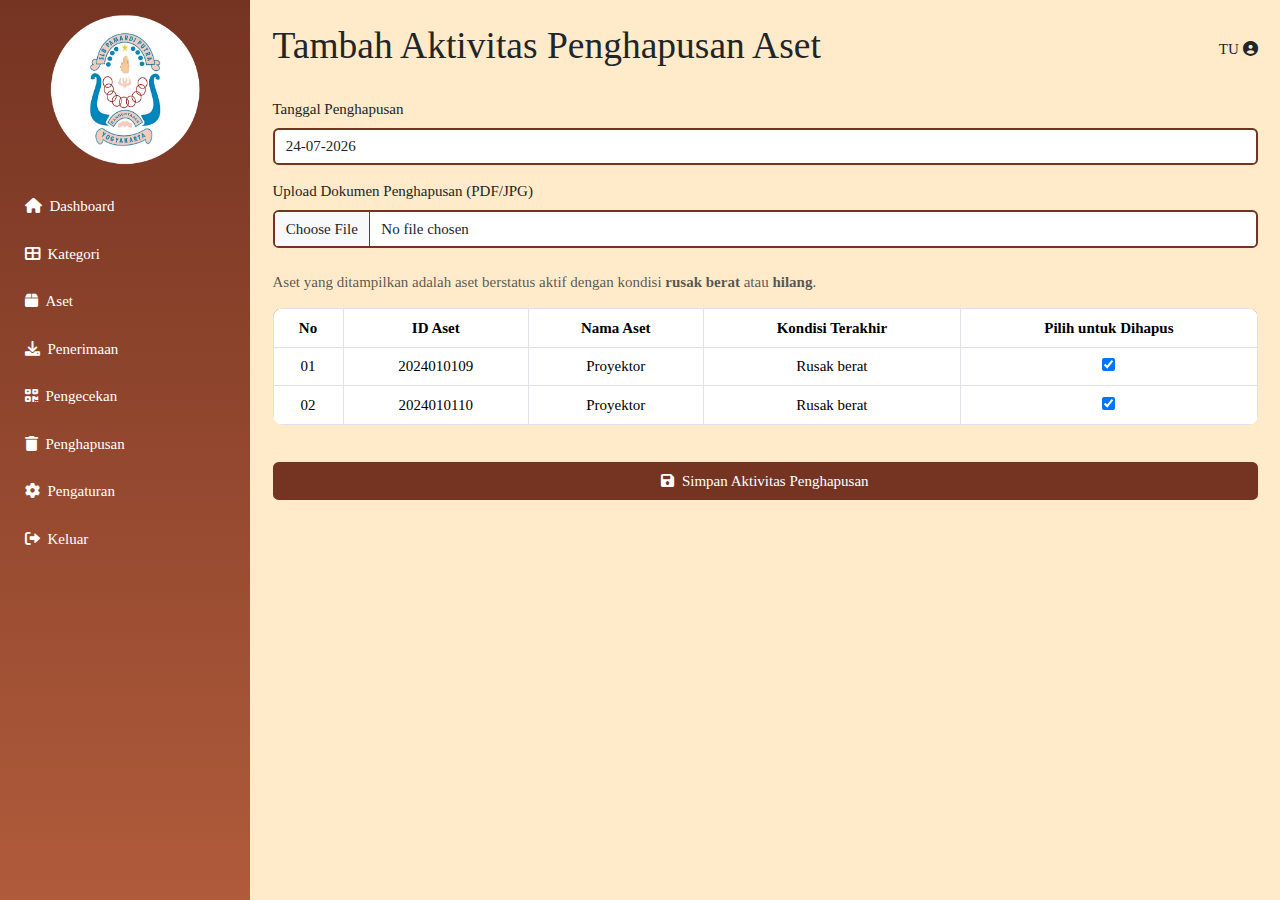
<file: 5-sub_penghapusan.html>
<!DOCTYPE html>
<html lang="id">
  <head>
    <meta charset="UTF-8" />
    <meta name="viewport" content="width=device-width, initial-scale=1.0" />
    <title>KP SISTEM PENGELOLAAN ASET</title>
    <link href="styles.css" rel="stylesheet" />
    <link
      href="https://cdn.jsdelivr.net/npm/bootstrap@5.3.0-alpha1/dist/css/bootstrap.min.css"
      rel="stylesheet"
    />
    <link
      href="https://cdnjs.cloudflare.com/ajax/libs/font-awesome/6.0.0-beta3/css/all.min.css"
      rel="stylesheet"
    />
  </head>
  <body>
    <nav>
      <!-- Sidebar Offcanvas (Mobile) -->
      <div
        class="offcanvas offcanvas-start bg-dark text-white"
        tabindex="-1"
        id="sidebarMobile"
      >
        <div class="offcanvas-header flex-column">
          <div class="logo-container mb-2 w-20 text-center align-items-center">
            <img src="logo.png" alt="Logo" class="logo" />
          </div>
          <div class="d-flex justify-content-between w-100 align-items-center">
            <h5 class="offcanvas-title mb-0">Menu</h5>
            <button
              type="button"
              class="btn-close btn-close-white"
              data-bs-dismiss="offcanvas"
              aria-label="Close"
            ></button>
          </div>
        </div>

        <div class="offcanvas-body p-0">
          <ul class="list-unstyled ps-3">
            <li>
              <a href="0-dashboard.html" class="text-white d-block py-2"
                ><i class="fas fa-home me-2"></i>Dashboard</a
              >
            </li>
            <li>
              <a href="1-kategori.html" class="text-white d-block py-2"
                ><i class="fas fa-th-large me-2"></i>Kategori</a
              >
            </li>
            <li>
              <a href="2-daftar_aset.html" class="text-white d-block py-2"
                ><i class="fas fa-box me-2"></i>Aset</a
              >
            </li>
            <li>
              <a href="3-penerimaan.html" class="text-white d-block py-2"
                ><i class="fas fa-download me-2"></i>Penerimaan</a
              >
            </li>
            <li>
              <a href="4-pengecekan.html" class="text-white d-block py-2"
                ><i class="fas fa-qrcode me-2"></i>Pengecekan</a
              >
            </li>

            <li>
              <a href="5-penghapusan.html" class="text-white d-block py-2"
                ><i class="fas fa-trash me-2"></i>Penghapusan</a
              >
            </li>

            <li>
              <a href="6-pengaturan.html" class="text-white d-block py-2"
                ><i class="fas fa-cog me-2"></i>Pengaturan</a
              >
            </li>
            <li>
              <a href="index.html" class="text-white d-block py-2"
                ><i class="fas fa-sign-out-alt me-2"></i>Keluar</a
              >
            </li>
          </ul>
        </div>
      </div>

      <!-- Sidebar Desktop -->
      <div
        class="sidebar d-none d-md-block bg-dark text-white p-3 position-fixed"
      >
        <div class="logo-container">
          <img src="logo.png" alt="Logo" class="logo" />
        </div>
        <ul class="list-unstyled">
          <li>
            <a href="0-dashboard.html" class="text-white d-block py-2"
              ><i class="fas fa-home me-2"></i>Dashboard</a
            >
          </li>
          <li>
            <a href="1-kategori.html" class="text-white d-block py-2"
              ><i class="fas fa-th-large me-2"></i>Kategori</a
            >
          </li>
          <li>
            <a href="2-daftar_aset.html" class="text-white d-block py-2"
              ><i class="fas fa-box me-2"></i>Aset</a
            >
          </li>
          <li>
            <a href="3-penerimaan.html" class="text-white d-block py-2"
              ><i class="fas fa-download me-2"></i>Penerimaan</a
            >
          </li>
          <li>
            <a href="4-pengecekan.html" class="text-white d-block py-2"
              ><i class="fas fa-qrcode me-2"></i>Pengecekan
            </a>
          </li>

          <li>
            <a href="5-penghapusan.html" class="text-white d-block py-2"
              ><i class="fas fa-trash me-2"></i>Penghapusan</a
            >
          </li>

          <li>
            <a href="6-pengaturan.html" class="text-white d-block py-2"
              ><i class="fas fa-cog me-2"></i>Pengaturan</a
            >
          </li>
          <li>
            <a href="index.html" class="text-white d-block py-2"
              ><i class="fas fa-sign-out-alt me-2"></i>Keluar</a
            >
          </li>
        </ul>
      </div>
    </nav>
    <main class="main-content p-4">
      <div class="d-flex justify-content-between align-items-center mb-4">
        <div class="d-md-none">
          <button
            class="btn btn-outline-dark"
            data-bs-toggle="offcanvas"
            data-bs-target="#sidebarMobile"
          >
            <i class="fas fa-bars"></i>
          </button>
        </div>
        <h1>Tambah Aktivitas Penghapusan Aset</h1>
        <div class="TU-info" role="button">
          <span>TU</span>
          <i class="fas fa-user-circle"></i>
        </div>
      </div>

      <form enctype="multipart/form-data">
        <div class="mb-3">
          <label class="form-label">Tanggal Penghapusan</label>
          <input
            type="text"
            class="form-control"
            id="tanggalPengecekan"
            readonly
          />
        </div>
        <div class="mb-4">
          <label class="form-label">Upload Dokumen Penghapusan (PDF/JPG)</label>
          <input
            type="file"
            class="form-control"
            accept=".pdf, .jpg, .jpeg, .png"
          />
        </div>
        <div class="mb-3">
          <p class="text-muted">
            Aset yang ditampilkan adalah aset berstatus aktif dengan kondisi
            <strong>rusak berat</strong> atau <strong>hilang</strong>.
          </p>
        </div>
        <div class="table-responsive mb-4">
          <table
            class="table table-bordered table-hover align-middle text-center"
          >
            <thead class="table-container">
              <tr>
                <th>No</th>
                <th>ID Aset</th>
                <th>Nama Aset</th>
                <th>Kondisi Terakhir</th>
                <th>Pilih untuk Dihapus</th>
              </tr>
            </thead>
            <tbody>
              <tr>
                <td>01</td>
                <td>2024010109</td>
                <td>Proyektor</td>
                <td>Rusak berat</td>
                <td>
                  <input type="checkbox" checked />
                </td>
              </tr>
              <tr>
                <td>02</td>
                <td>2024010110</td>
                <td>Proyektor</td>
                <td>Rusak berat</td>
                <td>
                  <input type="checkbox" checked />
                </td>
              </tr>
            </tbody>
          </table>
        </div>
        <div class="d-flex gap-2">
          <button type="submit" class="btn btn-add w-100">
            <i class="fas fa-save me-2"></i>Simpan Aktivitas Penghapusan
          </button>
        </div>
      </form>
    </main>
    <script>
      document.addEventListener("DOMContentLoaded", function () {
        const today = new Date();
        const day = String(today.getDate()).padStart(2, "0");
        const month = String(today.getMonth() + 1).padStart(2, "0");
        const year = today.getFullYear();
        const formattedDate = `${day}-${month}-${year}`;
        document.getElementById("tanggalPengecekan").value = formattedDate;
      });
    </script>
    <script src="https://cdn.jsdelivr.net/npm/bootstrap@5.3.0-alpha1/dist/js/bootstrap.bundle.min.js"></script>
  </body>
</html>
</file>
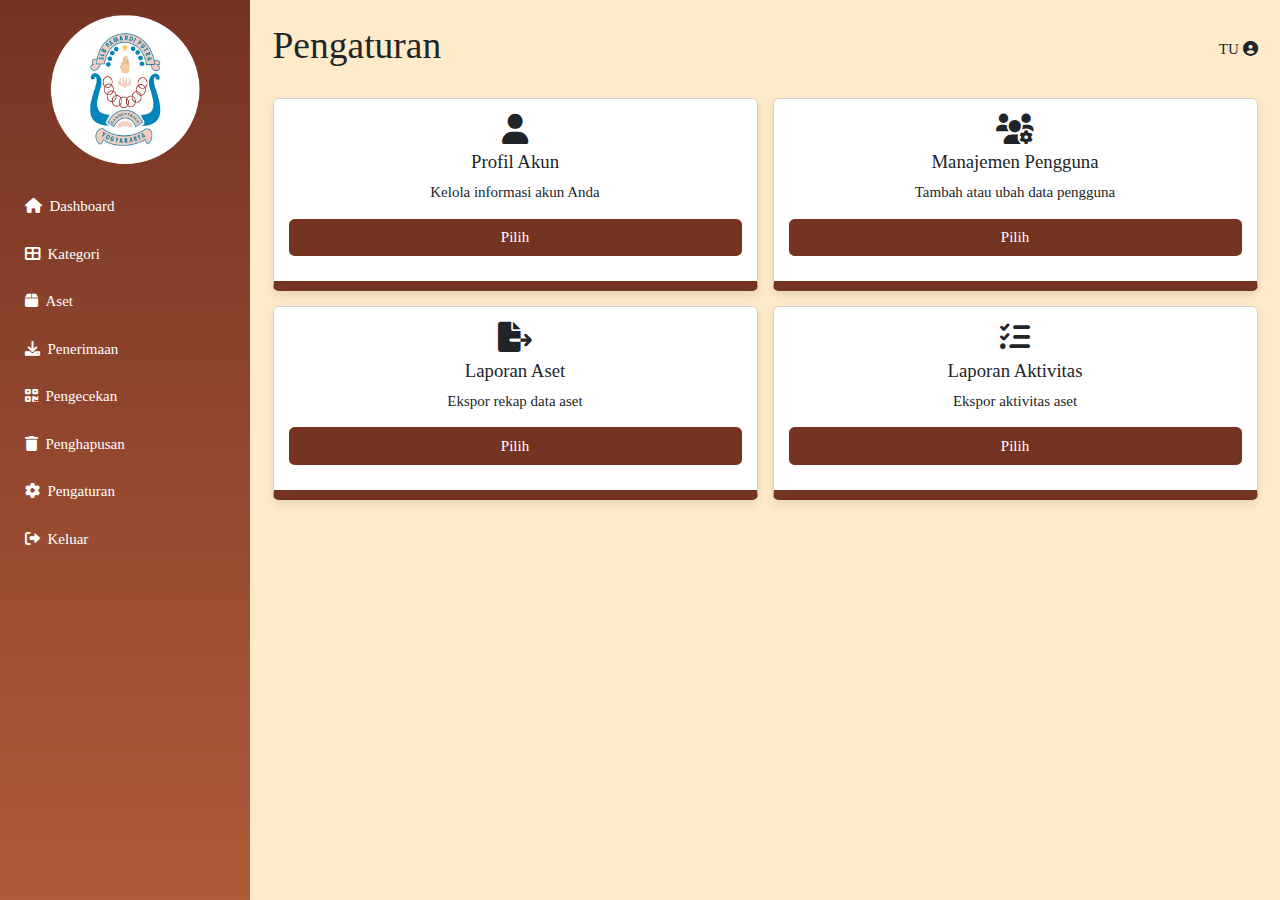
<file: 6-pengaturan.html>
<!DOCTYPE html>
<html lang="id">
  <head>
    <meta charset="UTF-8" />
    <meta name="viewport" content="width=device-width, initial-scale=1.0" />
    <title>Pengaturan - Sistem Pengelolaan Aset</title>
    <link href="styles.css" rel="stylesheet" />
    <link
      href="https://cdn.jsdelivr.net/npm/bootstrap@5.3.0-alpha1/dist/css/bootstrap.min.css"
      rel="stylesheet"
    />
    <link
      href="https://cdnjs.cloudflare.com/ajax/libs/font-awesome/6.0.0-beta3/css/all.min.css"
      rel="stylesheet"
    />
  </head>
  <body>
    <nav>
      <!-- Sidebar Mobile -->
      <div
        class="offcanvas offcanvas-start bg-dark text-white"
        tabindex="-1"
        id="sidebarMobile"
      >
        <div class="offcanvas-header flex-column">
          <div class="logo-container mb-2 w-20 text-center align-items-center">
            <img src="logo.png" alt="Logo" class="logo" />
          </div>
          <div class="d-flex justify-content-between w-100 align-items-center">
            <h5 class="offcanvas-title mb-0">Menu</h5>
            <button
              type="button"
              class="btn-close btn-close-white"
              data-bs-dismiss="offcanvas"
              aria-label="Close"
            ></button>
          </div>
        </div>
        <div class="offcanvas-body p-0">
          <ul class="list-unstyled ps-3">
            <li>
              <a href="0-dashboard.html" class="text-white d-block py-2"
                ><i class="fas fa-home me-2"></i>Dashboard</a
              >
            </li>
            <li>
              <a href="1-kategori.html" class="text-white d-block py-2"
                ><i class="fas fa-th-large me-2"></i>Kategori</a
              >
            </li>
            <li>
              <a href="2-daftar_aset.html" class="text-white d-block py-2"
                ><i class="fas fa-box me-2"></i>Aset</a
              >
            </li>
            <li>
              <a href="3-penerimaan.html" class="text-white d-block py-2"
                ><i class="fas fa-download me-2"></i>Penerimaan</a
              >
            </li>
            <li>
              <a href="4-pengecekan.html" class="text-white d-block py-2"
                ><i class="fas fa-qrcode me-2"></i>Pengecekan</a
              >
            </li>
            <li>
              <a href="5-penghapusan.html" class="text-white d-block py-2"
                ><i class="fas fa-trash me-2"></i>Penghapusan</a
              >
            </li>
            <li>
              <a href="6-pengaturan.html" class="text-white d-block py-2"
                ><i class="fas fa-cog me-2"></i>Pengaturan</a
              >
            </li>
            <li>
              <a href="index.html" class="text-white d-block py-2"
                ><i class="fas fa-sign-out-alt me-2"></i>Keluar</a
              >
            </li>
          </ul>
        </div>
      </div>

      <!-- Sidebar Desktop -->
      <div
        class="sidebar d-none d-md-block bg-dark text-white p-3 position-fixed"
      >
        <div class="logo-container">
          <img src="logo.png" alt="Logo" class="logo" />
        </div>
        <ul class="list-unstyled">
          <li>
            <a href="0-dashboard.html" class="text-white d-block py-2"
              ><i class="fas fa-home me-2"></i>Dashboard</a
            >
          </li>
          <li>
            <a href="1-kategori.html" class="text-white d-block py-2"
              ><i class="fas fa-th-large me-2"></i>Kategori</a
            >
          </li>
          <li>
            <a href="2-daftar_aset.html" class="text-white d-block py-2"
              ><i class="fas fa-box me-2"></i>Aset</a
            >
          </li>
          <li>
            <a href="3-penerimaan.html" class="text-white d-block py-2"
              ><i class="fas fa-download me-2"></i>Penerimaan</a
            >
          </li>
          <li>
            <a href="4-pengecekan.html" class="text-white d-block py-2"
              ><i class="fas fa-qrcode me-2"></i>Pengecekan</a
            >
          </li>
          <li>
            <a href="5-penghapusan.html" class="text-white d-block py-2"
              ><i class="fas fa-trash me-2"></i>Penghapusan</a
            >
          </li>
          <li>
            <a href="6-pengaturan.html" class="text-white d-block py-2"
              ><i class="fas fa-cog me-2"></i>Pengaturan</a
            >
          </li>
          <li>
            <a href="index.html" class="text-white d-block py-2"
              ><i class="fas fa-sign-out-alt me-2"></i>Keluar</a
            >
          </li>
        </ul>
      </div>
    </nav>

    <!-- Main Content -->
    <main class="main-content p-4">
      <div class="d-flex justify-content-between align-items-center mb-4">
        <div class="d-md-none">
          <button
            class="btn btn-outline-dark"
            data-bs-toggle="offcanvas"
            data-bs-target="#sidebarMobile"
          >
            <i class="fas fa-bars"></i>
          </button>
        </div>
        <h1>Pengaturan</h1>
        <div class="TU-info" role="button">
          <span>TU</span>
          <i class="fas fa-user-circle"></i>
        </div>
      </div>

      <div class="row g-3">
        <div class="col-md-6">
          <div class="card text-center h-100">
            <div class="card-body">
              <i class="fas fa-user fa-2x mb-2"></i>
              <h5 class="card-title">Profil Akun</h5>
              <p class="card-text">Kelola informasi akun Anda</p>
              <a href="#" class="btn btn-add w-100">Pilih</a>
            </div>
          </div>
        </div>
        <div class="col-md-6">
          <div class="card text-center h-100">
            <div class="card-body">
              <i class="fas fa-users-cog fa-2x mb-2"></i>
              <h5 class="card-title">Manajemen Pengguna</h5>
              <p class="card-text">Tambah atau ubah data pengguna</p>
              <a href="#" class="btn btn-add w-100">Pilih</a>
            </div>
          </div>
        </div>
        <div class="col-md-6">
          <div class="card text-center h-100">
            <div class="card-body">
              <i class="fas fa-file-export fa-2x mb-2"></i>
              <h5 class="card-title">Laporan Aset</h5>
              <p class="card-text">Ekspor rekap data aset</p>
              <a href="#" class="btn btn-add w-100 text-white">Pilih</a>
            </div>
          </div>
        </div>
        <div class="col-md-6">
          <div class="card text-center h-100">
            <div class="card-body">
              <i class="fas fa-tasks fa-2x mb-2"></i>
              <h5 class="card-title">Laporan Aktivitas</h5>
              <p class="card-text">Ekspor aktivitas aset</p>
              <a href="#" class="btn btn-add w-100">Pilih</a>
            </div>
          </div>
        </div>
      </div>
    </main>

    <script src="https://cdn.jsdelivr.net/npm/bootstrap@5.3.0-alpha1/dist/js/bootstrap.bundle.min.js"></script>
  </body>
</html>
</file>
<file: styles.css>
:root {
    --warna0: white;
    --warna1: black;
    --warna2: #753422;
    --warna3: #B05B3B;
    --warna4: #D79771;
    --warna6: #FFEBC9;


    --warna5: #FFF4E0;
}

* {
    margin: 0;
    padding: 0;
    box-sizing: border-box;
    font-family: 'Times New Roman';
    font-size: 15px;
}



.logo-container {
    text-align: center;
    margin-bottom: 20px;
}

.logo {
    width: 150px;
    height: auto;
}

.offcanvas.offcanvas-start {
    background: linear-gradient(180deg, var(--warna2), var(--warna3)) !important;
    color: var(--warna0) !important;
    padding: 20px;
}

.offcanvas.offcanvas-start .offcanvas-header {
    border-bottom: 1px solid rgba(255, 255, 255, 0.2);
}

.offcanvas.offcanvas-start .offcanvas-title {
    font-size: 1.25rem;
    font-weight: bold;
}

.offcanvas.offcanvas-start .offcanvas-body {
    padding: 0;
    overflow-y: scroll;
    scrollbar-width: none;
    -ms-overflow-style: none;
}

.offcanvas.offcanvas-start .offcanvas-body ::-webkit-scrollbar {
    display: none;
}

.offcanvas.offcanvas-start ul {
    list-style: none;
    padding: 0;
    margin: 0;
}

.offcanvas.offcanvas-start ul li {
    margin: 10px 0;
}

.offcanvas.offcanvas-start ul li a {
    color: var(--warna0);
    text-decoration: none;
    display: block;
    padding: 10px;
    border-radius: 5px;
    transition: background 0.3s;
    font-size: 16px;
}

.offcanvas.offcanvas-start ul li a:hover,
.offcanvas.offcanvas-start ul li.active a {
    background-color: var(--warna3);
    color: var(--warna0);
}

.offcanvas.offcanvas-start i {
    margin-right: 10px;
}



.sidebar {
    width: 250px;
    background: linear-gradient(180deg, var(--warna2), var(--warna3));
    color: var(--warna0);
    position: fixed;
    height: 100vh;
    width: 250px;
    padding-top: 20px;
    padding: 10px;
    z-index: 10;
}

.sidebar ul {
    list-style: none;
    padding: 0;
}

.sidebar ul li {
    margin: 10px 0;

}

.sidebar ul li a {
    color: var(--warna0);
    text-decoration: none;
    display: block;
    padding: 10px;
    border-radius: 5px;
    transition: background 0.3s;
}

.sidebar ul li a:hover,
.sidebar ul li.active a {
    background-color: var(--warna3);
    color: var(--warna0);
}



.main-content {
    min-height: 100vh;
    padding: 20px;
    background-color: var(--warna6);
    display: flex;
    flex-direction: column;
}



.header {
    display: flex;
    justify-content: space-between;
    align-items: center;
    margin-bottom: 30px;

}

.header h1 {
    font-size: 28px;
    color: var(--dark-color);
    margin-left: 10px;
}

main .card {
    background-color: var(--warna0);
    transition: transform 0.3s ease, box-shadow 0.3s ease;
    box-shadow: 0 4px 8px rgba(0, 0, 0, 0.1);
    border-bottom: 10px solid var(--warna2);
    margin-bottom: 10px;
}


table {
    width: 100%;
    border-collapse: collapse;
    border-radius: 10px;
    overflow: hidden;


}

thead {
    background-color: var(--warna2);
    padding: 20px;
    box-shadow: 0 4px 8px rgba(0, 0, 0, 0.1);
    width: 100%;
    margin: auto;
    color: var(--warna0);
}

tbody {
    background-color: var(--warna0);
}

tfoot {
    background-color: var(--warna2);
    color: var(--warna0);
}


main .btn-ukuran {
    max-width: 200px;
}

input.form-control,
select.form-select {
    border: 2px solid var(--warna2);
}

input.form-control:focus,
select.form-select:focus {
    border-color: var(--warna2);
    box-shadow: 0 0 0 0.25rem rgba(139, 69, 19, 0.25);
    outline: none;
}



@media (min-width: 768px) {
    .main-content {
        margin-left: 250px;
    }
}

main .btn-add {
    background-color: var(--warna2);
    border: 2px solid var(--warna2);
    color: var(--warna0);
    cursor: pointer;
    transition: all 0.3s ease;
}

main .btn-add:hover,
main .btn-add:active,
main .btn-add:focus {
    background-color: var(--warna5);
    border-color: var(--warna2);
    color: var(--warna1);
}


main .btn-sm-1 {
    background-color: var(--warna3);
    border: 2px solid var(--warna3);
    color: var(--warna0);
    cursor: pointer;
    transition: all 0.3s ease;
}

main .btn-sm-2 {
    background-color: var(--warna4);
    border: 2px solid var(--warna4);
    color: var(--warna0);
    cursor: pointer;
    transition: all 0.3s ease;
}

main .btn-sm-1:hover,
main .btn-sm-1:active,
main .btn-sm-1:focus,
main .btn-sm-2:hover,
main .btn-sm-2:active,
main .btn-sm-2:focus {
    background-color: var(--warna5) !important;
    border-color: var(--warna2) !important;
    color: var(--warna1) !important;
    outline: none;
    box-shadow: none;
}

.aksi-buttons {
    display: flex;
    flex-direction: column;
    gap: 8px;
}

.aksi-buttons a {
    width: 100%;
    height: 40px;
    display: flex;
    align-items: center;
    justify-content: center;
}

.video-box {
    max-width: 400px;
    width: 100%;
}

.video-frame {
    width: 100%;
    aspect-ratio: 1 / 1;
    /* Membuat video berbentuk kotak */
    object-fit: cover;
    /* Supaya gambar tetap bagus */
}

@media (min-width: 768px) {
    .video-box {
        width: 80%;
    }
}
</file>
